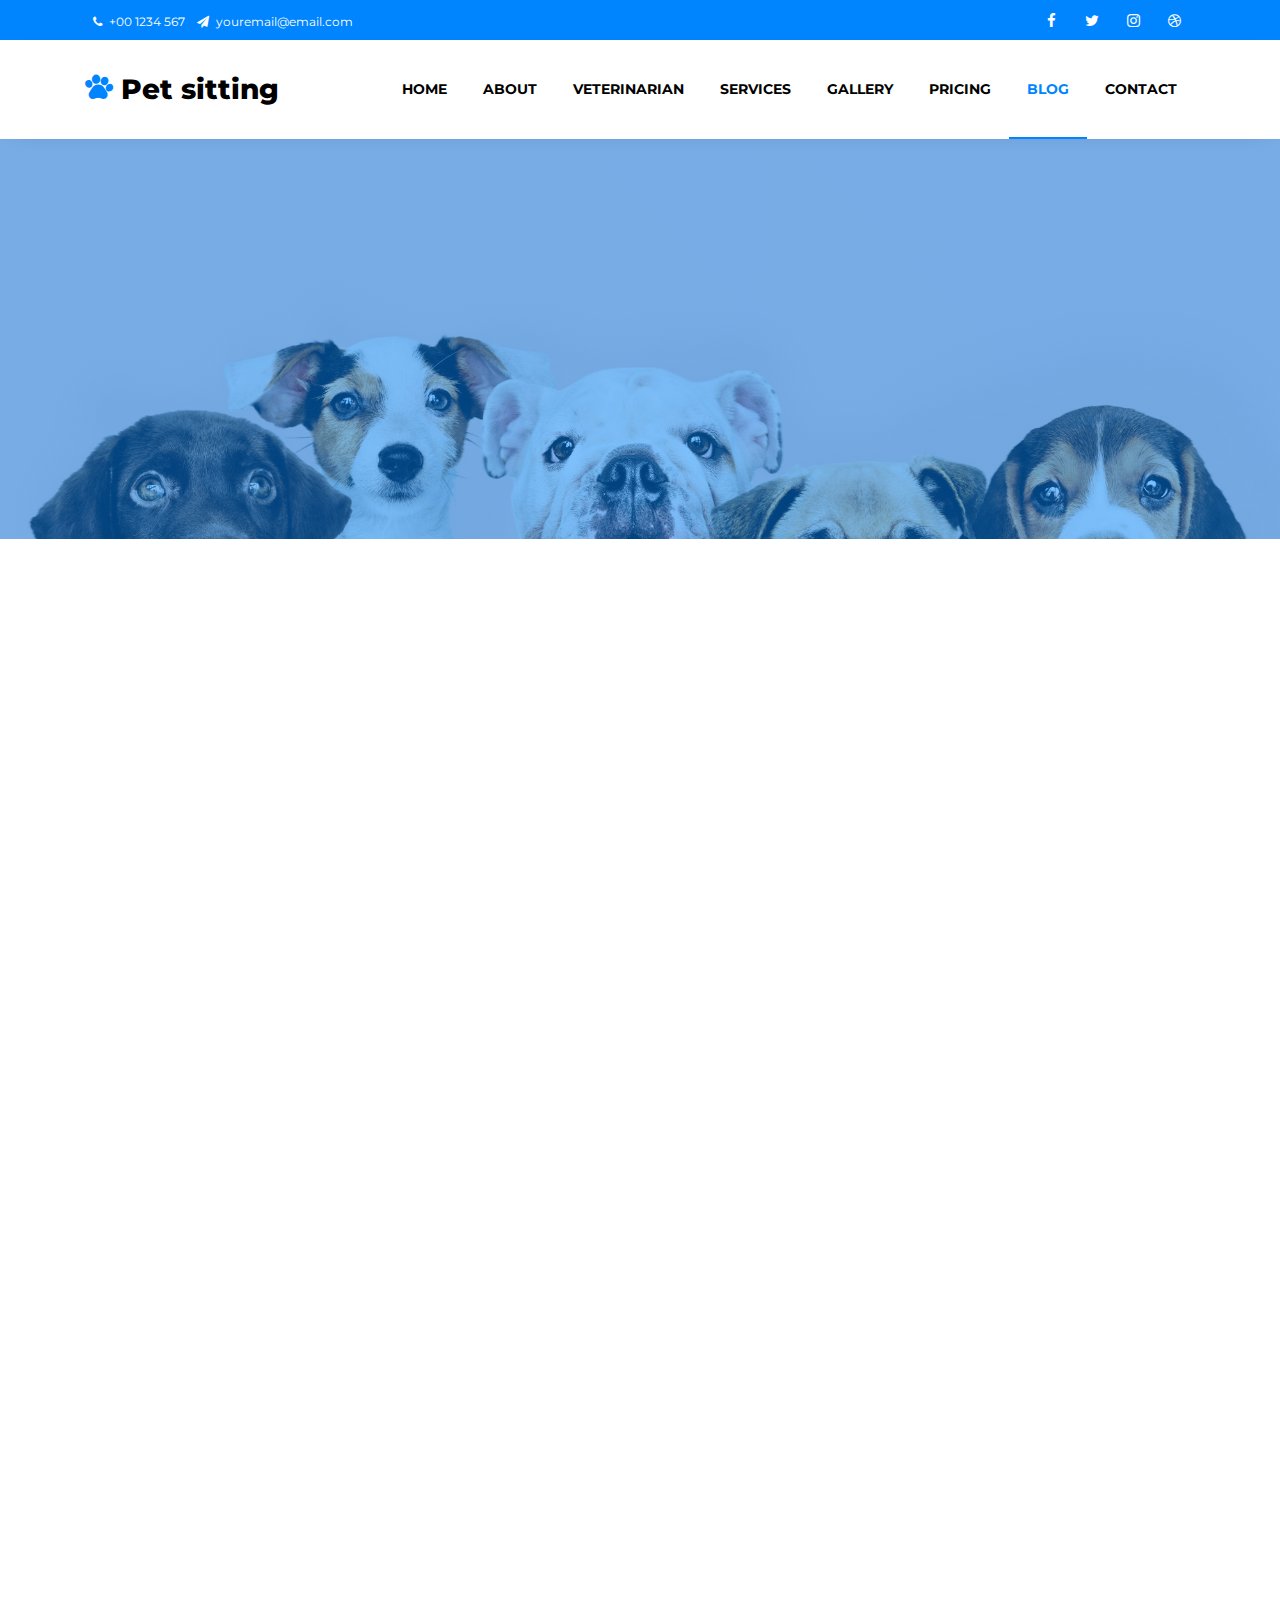
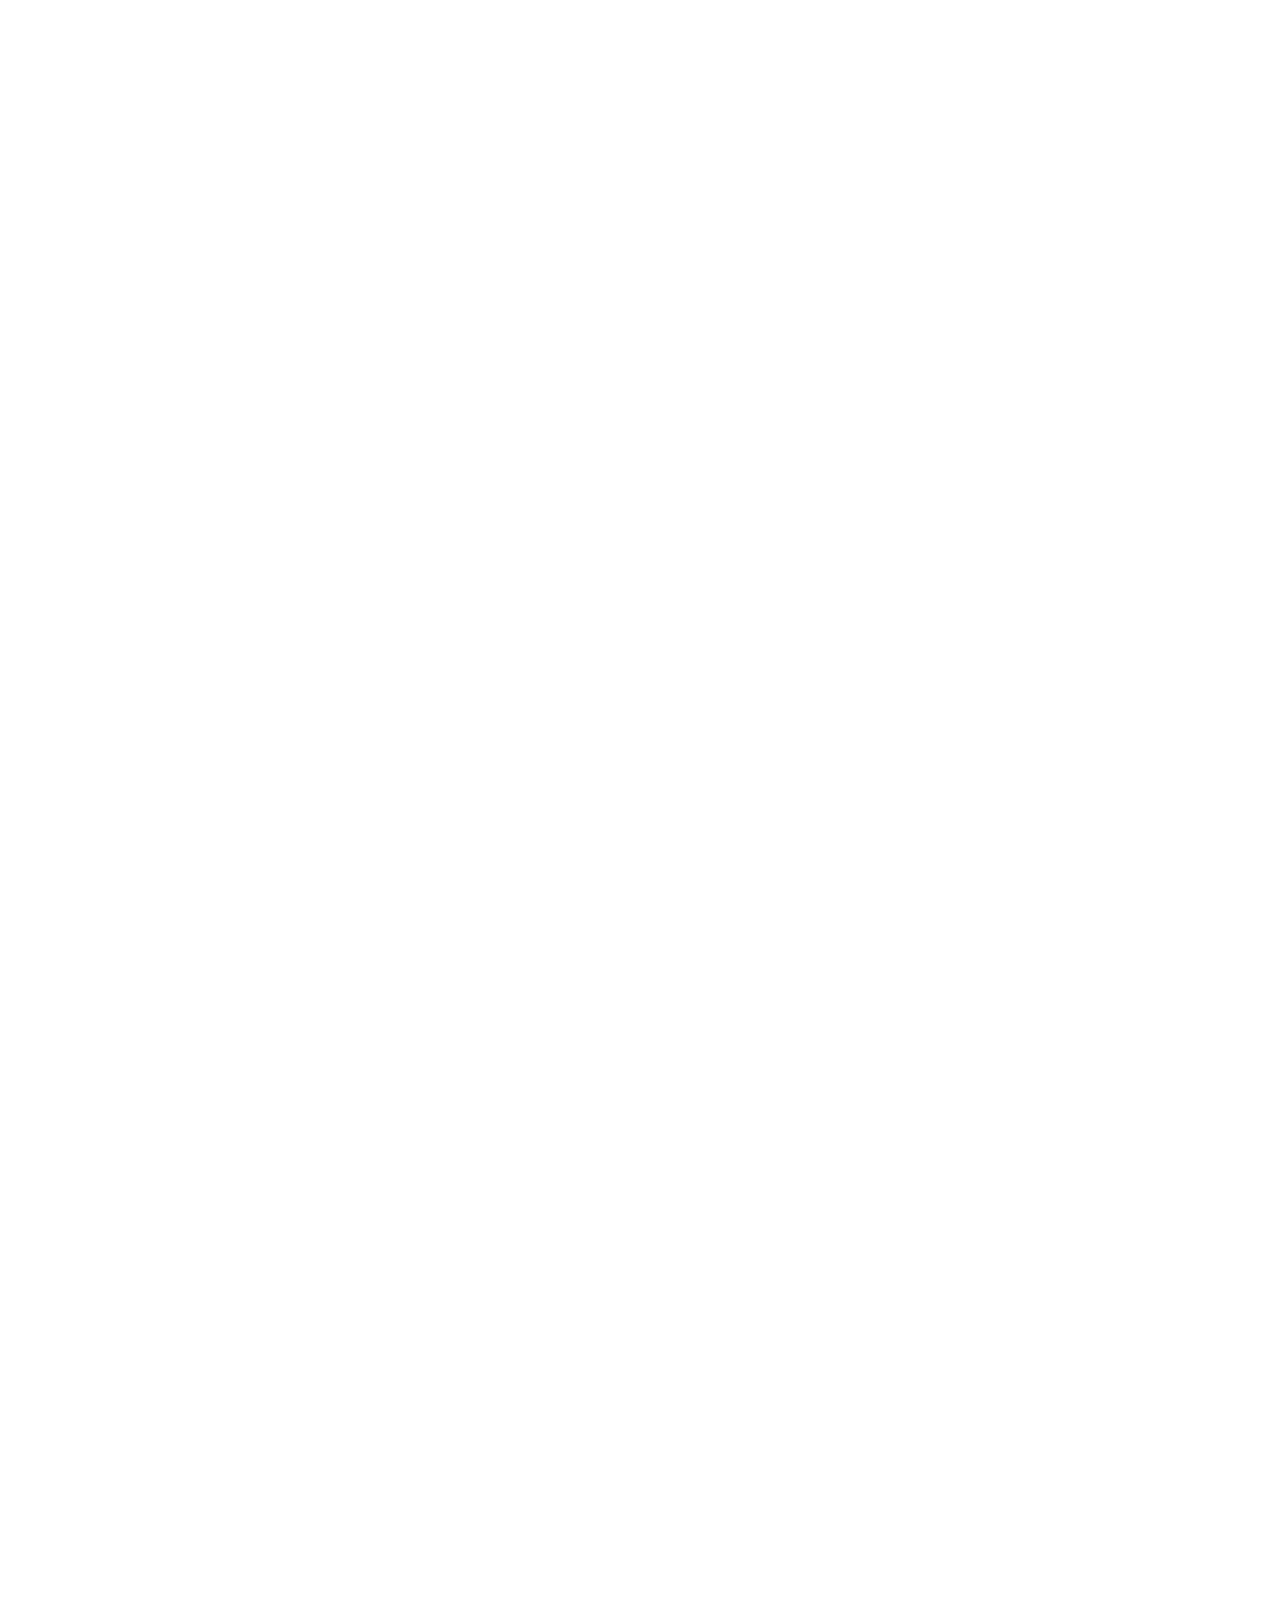
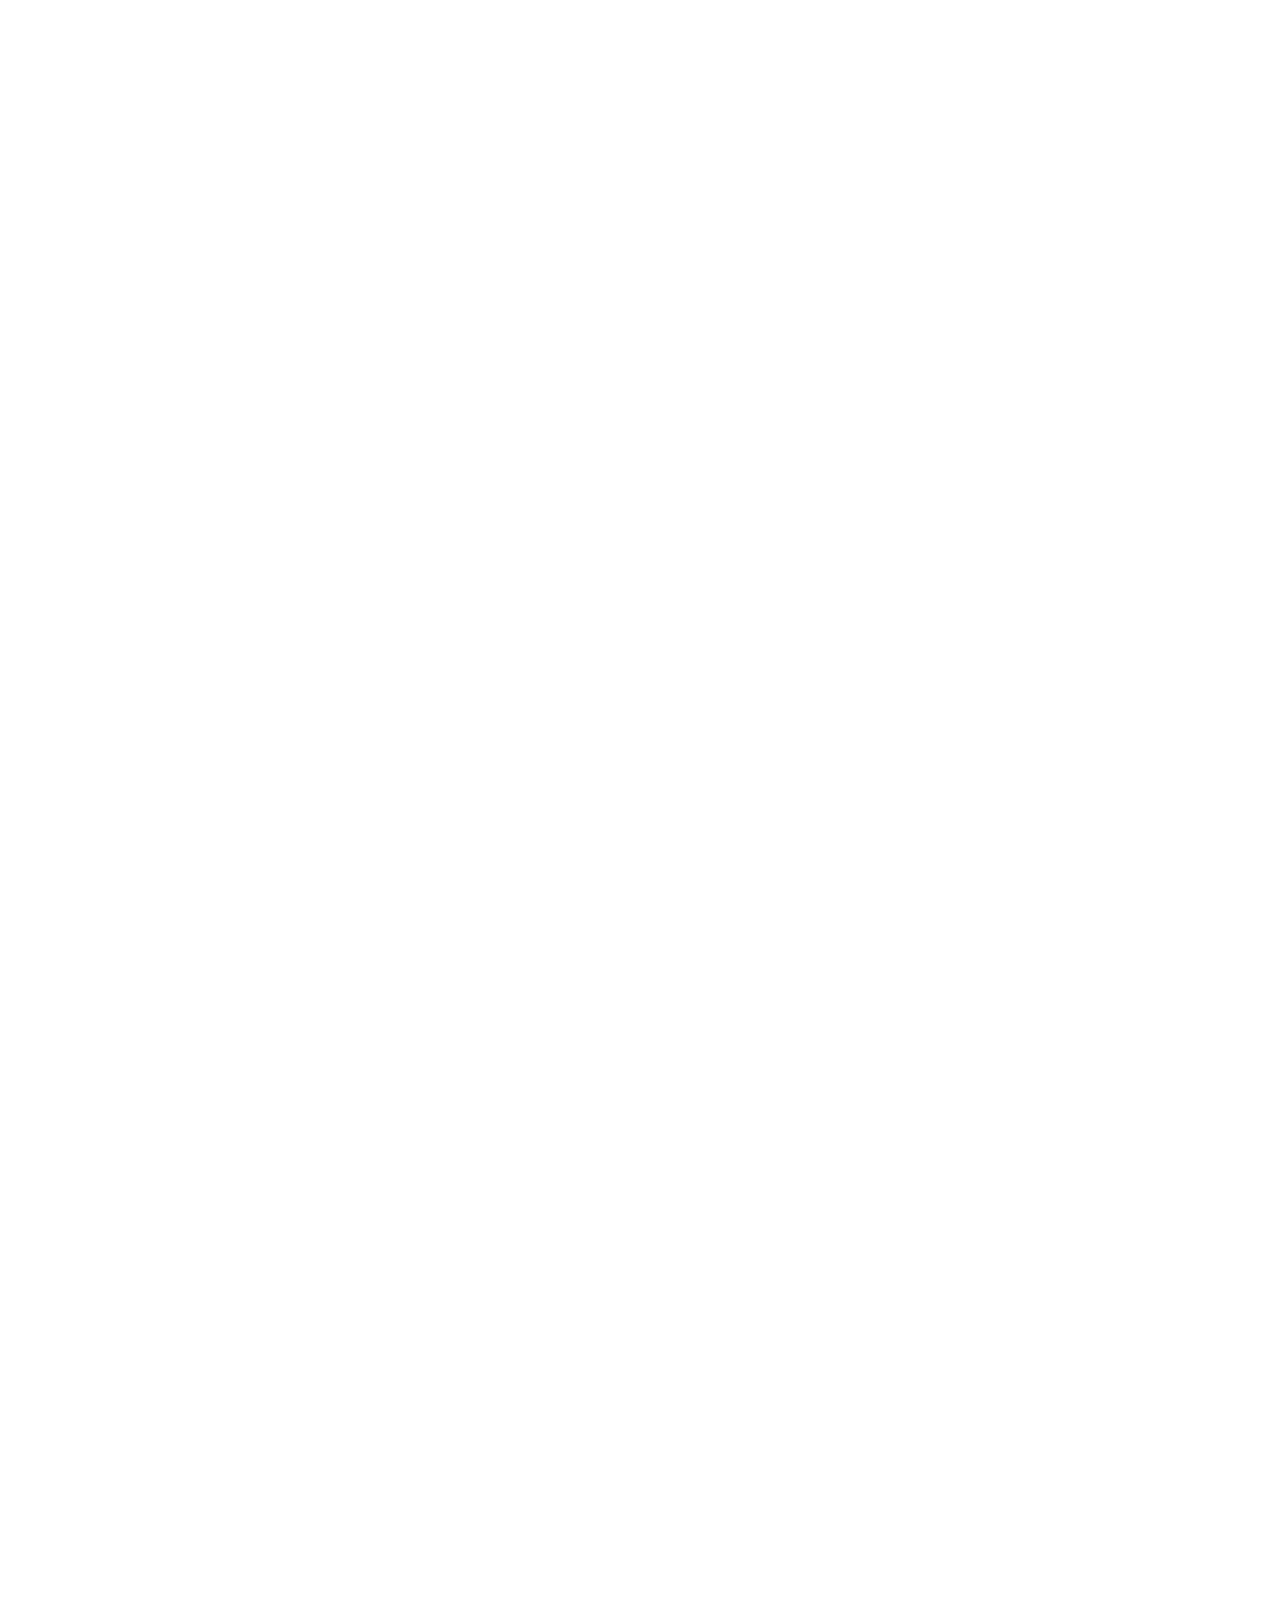
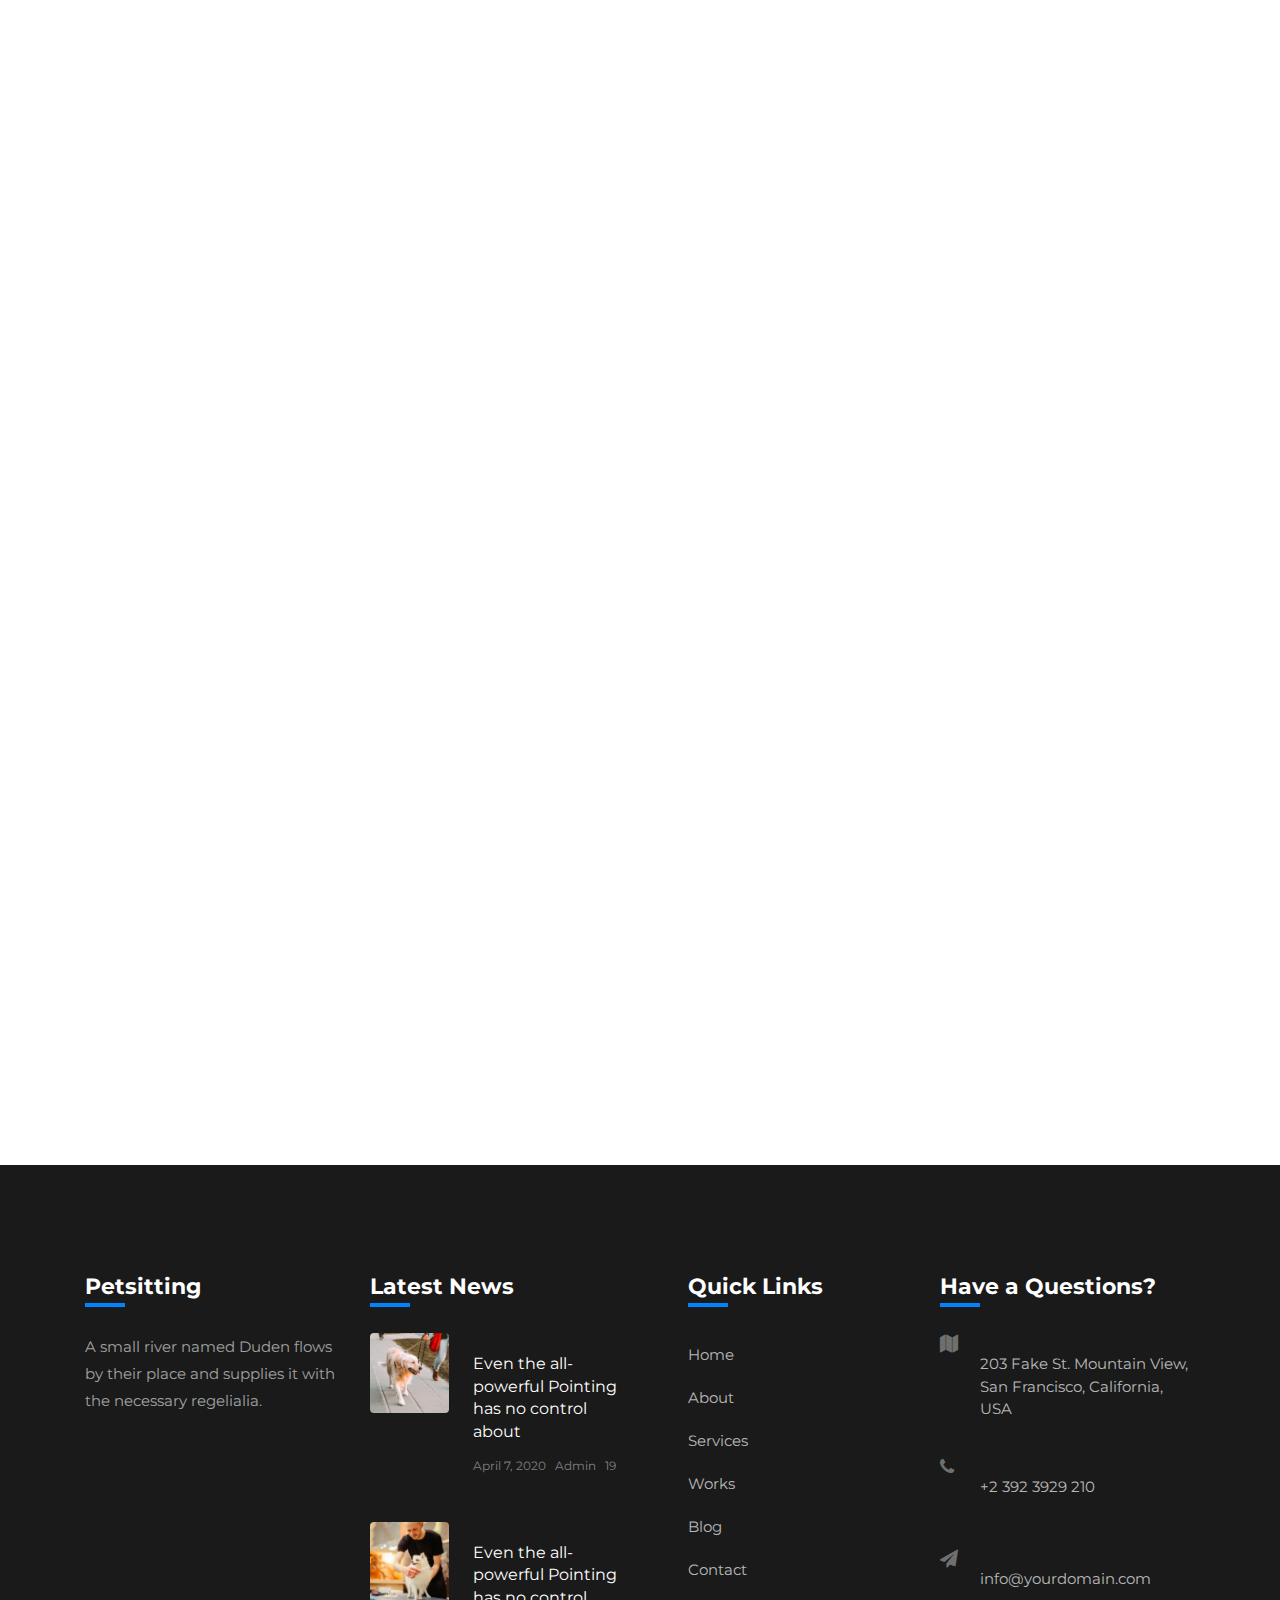
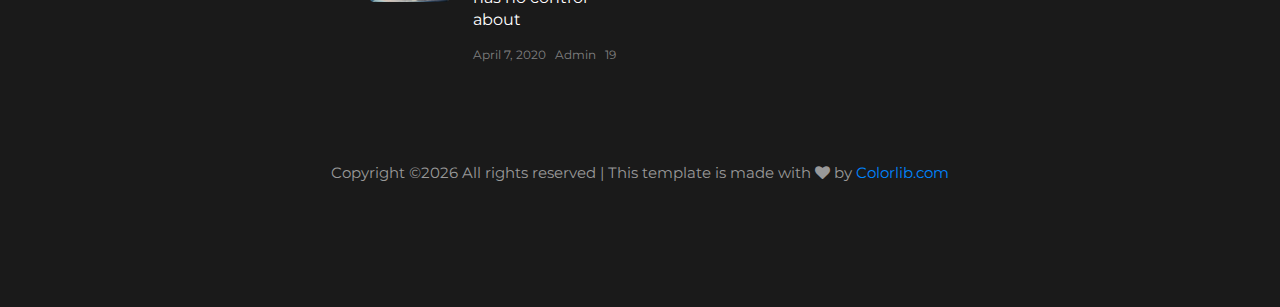
<file: blog-single.html>
<!DOCTYPE html>
<html lang="en">
  <head>
    <title>Pet Sitting - Free Bootstrap 4 Template by Colorlib</title>
    <meta charset="utf-8">
    <meta name="viewport" content="width=device-width, initial-scale=1, shrink-to-fit=no">
    
    <link href="https://fonts.googleapis.com/css?family=Montserrat:200,300,400,500,600,700,800&display=swap" rel="stylesheet">

    <link rel="stylesheet" href="https://stackpath.bootstrapcdn.com/font-awesome/4.7.0/css/font-awesome.min.css">
 
    <link rel="stylesheet" href="css/animate.css">
    
    <link rel="stylesheet" href="css/owl.carousel.min.css">
    <link rel="stylesheet" href="css/owl.theme.default.min.css">
    <link rel="stylesheet" href="css/magnific-popup.css">


    <link rel="stylesheet" href="css/bootstrap-datepicker.css">
    <link rel="stylesheet" href="css/jquery.timepicker.css">

    <link rel="stylesheet" href="css/flaticon.css">
    <link rel="stylesheet" href="css/style.css">
  </head>
  <body>

    <div class="wrap">
			<div class="container">
				<div class="row">
					<div class="col-md-6 d-flex align-items-center">
						<p class="mb-0 phone pl-md-2">
							<a href="#" class="mr-2"><span class="fa fa-phone mr-1"></span> +00 1234 567</a> 
							<a href="#"><span class="fa fa-paper-plane mr-1"></span> youremail@email.com</a>
						</p>
					</div>
					<div class="col-md-6 d-flex justify-content-md-end">
						<div class="social-media">
			    		<p class="mb-0 d-flex">
			    			<a href="#" class="d-flex align-items-center justify-content-center"><span class="fa fa-facebook"><i class="sr-only">Facebook</i></span></a>
			    			<a href="#" class="d-flex align-items-center justify-content-center"><span class="fa fa-twitter"><i class="sr-only">Twitter</i></span></a>
			    			<a href="#" class="d-flex align-items-center justify-content-center"><span class="fa fa-instagram"><i class="sr-only">Instagram</i></span></a>
			    			<a href="#" class="d-flex align-items-center justify-content-center"><span class="fa fa-dribbble"><i class="sr-only">Dribbble</i></span></a>
			    		</p>
		        </div>
					</div>
				</div>
			</div>
		</div>
		<nav class="navbar navbar-expand-lg navbar-dark ftco_navbar bg-dark ftco-navbar-light" id="ftco-navbar">
	    <div class="container">
	    	<a class="navbar-brand" href="index.html"><span class="flaticon-pawprint-1 mr-2"></span>Pet sitting</a>
	      <button class="navbar-toggler" type="button" data-toggle="collapse" data-target="#ftco-nav" aria-controls="ftco-nav" aria-expanded="false" aria-label="Toggle navigation">
	        <span class="fa fa-bars"></span> Menu
	      </button>
	      <div class="collapse navbar-collapse" id="ftco-nav">
	        <ul class="navbar-nav ml-auto">
	        	<li class="nav-item"><a href="index.html" class="nav-link">Home</a></li>
	        	<li class="nav-item"><a href="about.html" class="nav-link">About</a></li>
	        	<li class="nav-item"><a href="vet.html" class="nav-link">Veterinarian</a></li>
	        	<li class="nav-item"><a href="services.html" class="nav-link">Services</a></li>
	          <li class="nav-item"><a href="gallery.html" class="nav-link">Gallery</a></li>
	          <li class="nav-item"><a href="pricing.html" class="nav-link">Pricing</a></li>
	          <li class="nav-item active"><a href="blog.html" class="nav-link">Blog</a></li>
	          <li class="nav-item"><a href="contact.html" class="nav-link">Contact</a></li>
	        </ul>
	      </div>
	    </div>
	  </nav>
    <!-- END nav -->
    <section class="hero-wrap hero-wrap-2" style="background-image: url('images/bg_2.jpg');" data-stellar-background-ratio="0.5">
      <div class="overlay"></div>
      <div class="container">
        <div class="row no-gutters slider-text align-items-end">
          <div class="col-md-9 ftco-animate pb-5">
          	<p class="breadcrumbs mb-2"><span class="mr-2"><a href="index.html">Home <i class="ion-ios-arrow-forward"></i></a></span> <span class="mr-2"><a href="blog.html">Blog <i class="ion-ios-arrow-forward"></i></a></span> <span>Blog Single <i class="ion-ios-arrow-forward"></i></span></p>
            <h1 class="mb-0 bread">Blog</h1>
          </div>
        </div>
      </div>
    </section>

    <section class="ftco-section ftco-degree-bg">
      <div class="container">
        <div class="row">
          <div class="col-lg-8 ftco-animate">
          	<p>
              <img src="images/image_1.jpg" alt="" class="img-fluid">
            </p>
            <h2 class="mb-3">It is a long established fact a reader be distracted</h2>
            <p>Lorem ipsum dolor sit amet, consectetur adipisicing elit. Reiciendis, eius mollitia suscipit, quisquam doloremque distinctio perferendis et doloribus unde architecto optio laboriosam porro adipisci sapiente officiis nemo accusamus ad praesentium? Esse minima nisi et. Dolore perferendis, enim praesentium omnis, iste doloremque quia officia optio deserunt molestiae voluptates soluta architecto tempora.</p>
            <p>Molestiae cupiditate inventore animi, maxime sapiente optio, illo est nemo veritatis repellat sunt doloribus nesciunt! Minima laborum magni reiciendis qui voluptate quisquam voluptatem soluta illo eum ullam incidunt rem assumenda eveniet eaque sequi deleniti tenetur dolore amet fugit perspiciatis ipsa, odit. Nesciunt dolor minima esse vero ut ea, repudiandae suscipit!</p>
            <h2 class="mb-3 mt-5">#2. Creative WordPress Themes</h2>
            <p>Temporibus ad error suscipit exercitationem hic molestiae totam obcaecati rerum, eius aut, in. Exercitationem atque quidem tempora maiores ex architecto voluptatum aut officia doloremque. Error dolore voluptas, omnis molestias odio dignissimos culpa ex earum nisi consequatur quos odit quasi repellat qui officiis reiciendis incidunt hic non? Debitis commodi aut, adipisci.</p>
            <p>
              <img src="images/image_2.jpg" alt="" class="img-fluid">
            </p>
            <p>Quisquam esse aliquam fuga distinctio, quidem delectus veritatis reiciendis. Nihil explicabo quod, est eos ipsum. Unde aut non tenetur tempore, nisi culpa voluptate maiores officiis quis vel ab consectetur suscipit veritatis nulla quos quia aspernatur perferendis, libero sint. Error, velit, porro. Deserunt minus, quibusdam iste enim veniam, modi rem maiores.</p>
            <p>Odit voluptatibus, eveniet vel nihil cum ullam dolores laborum, quo velit commodi rerum eum quidem pariatur! Quia fuga iste tenetur, ipsa vel nisi in dolorum consequatur, veritatis porro explicabo soluta commodi libero voluptatem similique id quidem? Blanditiis voluptates aperiam non magni. Reprehenderit nobis odit inventore, quia laboriosam harum excepturi ea.</p>
            <p>Adipisci vero culpa, eius nobis soluta. Dolore, maxime ullam ipsam quidem, dolor distinctio similique asperiores voluptas enim, exercitationem ratione aut adipisci modi quod quibusdam iusto, voluptates beatae iure nemo itaque laborum. Consequuntur et pariatur totam fuga eligendi vero dolorum provident. Voluptatibus, veritatis. Beatae numquam nam ab voluptatibus culpa, tenetur recusandae!</p>
            <p>Voluptas dolores dignissimos dolorum temporibus, autem aliquam ducimus at officia adipisci quasi nemo a perspiciatis provident magni laboriosam repudiandae iure iusto commodi debitis est blanditiis alias laborum sint dolore. Dolores, iure, reprehenderit. Error provident, pariatur cupiditate soluta doloremque aut ratione. Harum voluptates mollitia illo minus praesentium, rerum ipsa debitis, inventore?</p>
            <div class="tag-widget post-tag-container mb-5 mt-5">
              <div class="tagcloud">
                <a href="#" class="tag-cloud-link">Life</a>
                <a href="#" class="tag-cloud-link">Sport</a>
                <a href="#" class="tag-cloud-link">Tech</a>
                <a href="#" class="tag-cloud-link">Travel</a>
              </div>
            </div>
            
            <div class="about-author d-flex p-4 bg-light">
              <div class="bio mr-5">
                <img src="images/person_1.jpg" alt="Image placeholder" class="img-fluid mb-4">
              </div>
              <div class="desc">
                <h3>George Washington</h3>
                <p>Lorem ipsum dolor sit amet, consectetur adipisicing elit. Ducimus itaque, autem necessitatibus voluptate quod mollitia delectus aut, sunt placeat nam vero culpa sapiente consectetur similique, inventore eos fugit cupiditate numquam!</p>
              </div>
            </div>


            <div class="pt-5 mt-5">
              <h3 class="mb-5">6 Comments</h3>
              <ul class="comment-list">
                <li class="comment">
                  <div class="vcard bio">
                    <img src="images/person_1.jpg" alt="Image placeholder">
                  </div>
                  <div class="comment-body">
                    <h3>John Doe</h3>
                    <div class="meta">April 7, 2020 at 10:05pm</div>
                    <p>Lorem ipsum dolor sit amet, consectetur adipisicing elit. Pariatur quidem laborum necessitatibus, ipsam impedit vitae autem, eum officia, fugiat saepe enim sapiente iste iure! Quam voluptas earum impedit necessitatibus, nihil?</p>
                    <p><a href="#" class="reply">Reply</a></p>
                  </div>
                </li>

                <li class="comment">
                  <div class="vcard bio">
                    <img src="images/person_1.jpg" alt="Image placeholder">
                  </div>
                  <div class="comment-body">
                    <h3>John Doe</h3>
                    <div class="meta">April 7, 2020 at 10:05pm</div>
                    <p>Lorem ipsum dolor sit amet, consectetur adipisicing elit. Pariatur quidem laborum necessitatibus, ipsam impedit vitae autem, eum officia, fugiat saepe enim sapiente iste iure! Quam voluptas earum impedit necessitatibus, nihil?</p>
                    <p><a href="#" class="reply">Reply</a></p>
                  </div>

                  <ul class="children">
                    <li class="comment">
                      <div class="vcard bio">
                        <img src="images/person_1.jpg" alt="Image placeholder">
                      </div>
                      <div class="comment-body">
                        <h3>John Doe</h3>
                        <div class="meta">April 7, 2020 at 10:05pm</div>
                        <p>Lorem ipsum dolor sit amet, consectetur adipisicing elit. Pariatur quidem laborum necessitatibus, ipsam impedit vitae autem, eum officia, fugiat saepe enim sapiente iste iure! Quam voluptas earum impedit necessitatibus, nihil?</p>
                        <p><a href="#" class="reply">Reply</a></p>
                      </div>


                      <ul class="children">
                        <li class="comment">
                          <div class="vcard bio">
                            <img src="images/person_1.jpg" alt="Image placeholder">
                          </div>
                          <div class="comment-body">
                            <h3>John Doe</h3>
                            <div class="meta">April 7, 2020 at 10:05pm</div>
                            <p>Lorem ipsum dolor sit amet, consectetur adipisicing elit. Pariatur quidem laborum necessitatibus, ipsam impedit vitae autem, eum officia, fugiat saepe enim sapiente iste iure! Quam voluptas earum impedit necessitatibus, nihil?</p>
                            <p><a href="#" class="reply">Reply</a></p>
                          </div>

                            <ul class="children">
                              <li class="comment">
                                <div class="vcard bio">
                                  <img src="images/person_1.jpg" alt="Image placeholder">
                                </div>
                                <div class="comment-body">
                                  <h3>John Doe</h3>
                                  <div class="meta">April 7, 2020 at 10:05pm</div>
                                  <p>Lorem ipsum dolor sit amet, consectetur adipisicing elit. Pariatur quidem laborum necessitatibus, ipsam impedit vitae autem, eum officia, fugiat saepe enim sapiente iste iure! Quam voluptas earum impedit necessitatibus, nihil?</p>
                                  <p><a href="#" class="reply">Reply</a></p>
                                </div>
                              </li>
                            </ul>
                        </li>
                      </ul>
                    </li>
                  </ul>
                </li>

                <li class="comment">
                  <div class="vcard bio">
                    <img src="images/person_1.jpg" alt="Image placeholder">
                  </div>
                  <div class="comment-body">
                    <h3>John Doe</h3>
                    <div class="meta">April 7, 2020 at 10:05pm</div>
                    <p>Lorem ipsum dolor sit amet, consectetur adipisicing elit. Pariatur quidem laborum necessitatibus, ipsam impedit vitae autem, eum officia, fugiat saepe enim sapiente iste iure! Quam voluptas earum impedit necessitatibus, nihil?</p>
                    <p><a href="#" class="reply">Reply</a></p>
                  </div>
                </li>
              </ul>
              <!-- END comment-list -->
              
              <div class="comment-form-wrap pt-5">
                <h3 class="mb-5">Leave a comment</h3>
                <form action="#" class="p-5 bg-light">
                  <div class="form-group">
                    <label for="name">Name *</label>
                    <input type="text" class="form-control" id="name">
                  </div>
                  <div class="form-group">
                    <label for="email">Email *</label>
                    <input type="email" class="form-control" id="email">
                  </div>
                  <div class="form-group">
                    <label for="website">Website</label>
                    <input type="url" class="form-control" id="website">
                  </div>

                  <div class="form-group">
                    <label for="message">Message</label>
                    <textarea name="" id="message" cols="30" rows="10" class="form-control"></textarea>
                  </div>
                  <div class="form-group">
                    <input type="submit" value="Post Comment" class="btn py-3 px-4 btn-primary">
                  </div>

                </form>
              </div>
            </div>

          </div> <!-- .col-md-8 -->
          <div class="col-lg-4 sidebar pl-lg-5 ftco-animate">
            <div class="sidebar-box">
              <form action="#" class="search-form">
                <div class="form-group">
                  <span class="fa fa-search"></span>
                  <input type="text" class="form-control" placeholder="Type a keyword and hit enter">
                </div>
              </form>
            </div>
            <div class="sidebar-box ftco-animate">
              <div class="categories">
                <h3>Services</h3>
                <li><a href="#">Pet Sitting <span class="fa fa-chevron-right"></span></a></li>
                <li><a href="#">Pet Daycare <span class="fa fa-chevron-right"></span></a></li>
                <li><a href="#">Pet Grooming <span class="fa fa-chevron-right"></span></a></li>
                <li><a href="#">Pet Spa <span class="fa fa-chevron-right"></span></a></li>
              </div>
            </div>

            <div class="sidebar-box ftco-animate">
              <h3>Recent Blog</h3>
              <div class="block-21 mb-4 d-flex">
                <a class="blog-img mr-4" style="background-image: url(images/image_1.jpg);"></a>
                <div class="text">
                  <h3 class="heading"><a href="#">Even the all-powerful Pointing has no control about the blind texts</a></h3>
                  <div class="meta">
                    <div><a href="#"><span class="icon-calendar"></span> April 7, 2020</a></div>
                    <div><a href="#"><span class="icon-person"></span> Admin</a></div>
                    <div><a href="#"><span class="icon-chat"></span> 19</a></div>
                  </div>
                </div>
              </div>
              <div class="block-21 mb-4 d-flex">
                <a class="blog-img mr-4" style="background-image: url(images/image_2.jpg);"></a>
                <div class="text">
                  <h3 class="heading"><a href="#">Even the all-powerful Pointing has no control about the blind texts</a></h3>
                  <div class="meta">
                    <div><a href="#"><span class="icon-calendar"></span> April 7, 2020</a></div>
                    <div><a href="#"><span class="icon-person"></span> Admin</a></div>
                    <div><a href="#"><span class="icon-chat"></span> 19</a></div>
                  </div>
                </div>
              </div>
              <div class="block-21 mb-4 d-flex">
                <a class="blog-img mr-4" style="background-image: url(images/image_3.jpg);"></a>
                <div class="text">
                  <h3 class="heading"><a href="#">Even the all-powerful Pointing has no control about the blind texts</a></h3>
                  <div class="meta">
                    <div><a href="#"><span class="icon-calendar"></span> April 7, 2020</a></div>
                    <div><a href="#"><span class="icon-person"></span> Admin</a></div>
                    <div><a href="#"><span class="icon-chat"></span> 19</a></div>
                  </div>
                </div>
              </div>
            </div>

            <div class="sidebar-box ftco-animate">
              <h3>Tag Cloud</h3>
              <div class="tagcloud">
                <a href="#" class="tag-cloud-link">cat</a>
                <a href="#" class="tag-cloud-link">dog</a>
                <a href="#" class="tag-cloud-link">pet</a>
                <a href="#" class="tag-cloud-link">bird</a>
                <a href="#" class="tag-cloud-link">husky</a>
                <a href="#" class="tag-cloud-link">bulldog</a>
                <a href="#" class="tag-cloud-link">food</a>
              </div>
            </div>

            <div class="sidebar-box ftco-animate">
              <h3>Paragraph</h3>
              <p>Lorem ipsum dolor sit amet, consectetur adipisicing elit. Ducimus itaque, autem necessitatibus voluptate quod mollitia delectus aut, sunt placeat nam vero culpa sapiente consectetur similique, inventore eos fugit cupiditate numquam!</p>
            </div>
          </div>

        </div>
      </div>
    </section> <!-- .section -->

    <footer class="footer">
			<div class="container">
				<div class="row">
					<div class="col-md-6 col-lg-3 mb-4 mb-md-0">
						<h2 class="footer-heading">Petsitting</h2>
						<p>A small river named Duden flows by their place and supplies it with the necessary regelialia.</p>
						<ul class="ftco-footer-social p-0">
              <li class="ftco-animate"><a href="#" data-toggle="tooltip" data-placement="top" title="Twitter"><span class="fa fa-twitter"></span></a></li>
              <li class="ftco-animate"><a href="#" data-toggle="tooltip" data-placement="top" title="Facebook"><span class="fa fa-facebook"></span></a></li>
              <li class="ftco-animate"><a href="#" data-toggle="tooltip" data-placement="top" title="Instagram"><span class="fa fa-instagram"></span></a></li>
            </ul>
					</div>
					<div class="col-md-6 col-lg-3 mb-4 mb-md-0">
						<h2 class="footer-heading">Latest News</h2>
						<div class="block-21 mb-4 d-flex">
              <a class="img mr-4 rounded" style="background-image: url(images/image_1.jpg);"></a>
              <div class="text">
                <h3 class="heading"><a href="#">Even the all-powerful Pointing has no control about</a></h3>
                <div class="meta">
                  <div><a href="#"><span class="icon-calendar"></span> April 7, 2020</a></div>
                  <div><a href="#"><span class="icon-person"></span> Admin</a></div>
                  <div><a href="#"><span class="icon-chat"></span> 19</a></div>
                </div>
              </div>
            </div>
            <div class="block-21 mb-4 d-flex">
              <a class="img mr-4 rounded" style="background-image: url(images/image_2.jpg);"></a>
              <div class="text">
                <h3 class="heading"><a href="#">Even the all-powerful Pointing has no control about</a></h3>
                <div class="meta">
                  <div><a href="#"><span class="icon-calendar"></span> April 7, 2020</a></div>
                  <div><a href="#"><span class="icon-person"></span> Admin</a></div>
                  <div><a href="#"><span class="icon-chat"></span> 19</a></div>
                </div>
              </div>
            </div>
					</div>
					<div class="col-md-6 col-lg-3 pl-lg-5 mb-4 mb-md-0">
						<h2 class="footer-heading">Quick Links</h2>
						<ul class="list-unstyled">
              <li><a href="#" class="py-2 d-block">Home</a></li>
              <li><a href="#" class="py-2 d-block">About</a></li>
              <li><a href="#" class="py-2 d-block">Services</a></li>
              <li><a href="#" class="py-2 d-block">Works</a></li>
              <li><a href="#" class="py-2 d-block">Blog</a></li>
              <li><a href="#" class="py-2 d-block">Contact</a></li>
            </ul>
					</div>
					<div class="col-md-6 col-lg-3 mb-4 mb-md-0">
						<h2 class="footer-heading">Have a Questions?</h2>
						<div class="block-23 mb-3">
              <ul>
                <li><span class="icon fa fa-map"></span><span class="text">203 Fake St. Mountain View, San Francisco, California, USA</span></li>
                <li><a href="#"><span class="icon fa fa-phone"></span><span class="text">+2 392 3929 210</span></a></li>
                <li><a href="#"><span class="icon fa fa-paper-plane"></span><span class="text">info@yourdomain.com</span></a></li>
              </ul>
            </div>
					</div>
				</div>
				<div class="row mt-5">
          <div class="col-md-12 text-center">

            <p class="copyright"><!-- Link back to Colorlib can't be removed. Template is licensed under CC BY 3.0. -->
  Copyright &copy;<script>document.write(new Date().getFullYear());</script> All rights reserved | This template is made with <i class="fa fa-heart" aria-hidden="true"></i> by <a href="https://colorlib.com" target="_blank">Colorlib.com</a>
  <!-- Link back to Colorlib can't be removed. Template is licensed under CC BY 3.0. --></p>
          </div>
        </div>
			</div>
		</footer>

    
  

  <!-- loader -->
  <div id="ftco-loader" class="show fullscreen"><svg class="circular" width="48px" height="48px"><circle class="path-bg" cx="24" cy="24" r="22" fill="none" stroke-width="4" stroke="#eeeeee"/><circle class="path" cx="24" cy="24" r="22" fill="none" stroke-width="4" stroke-miterlimit="10" stroke="#F96D00"/></svg></div>


  <script src="js/jquery.min.js"></script>
  <script src="js/jquery-migrate-3.0.1.min.js"></script>
  <script src="js/popper.min.js"></script>
  <script src="js/bootstrap.min.js"></script>
  <script src="js/jquery.easing.1.3.js"></script>
  <script src="js/jquery.waypoints.min.js"></script>
  <script src="js/jquery.stellar.min.js"></script>
  <script src="js/jquery.animateNumber.min.js"></script>
  <script src="js/bootstrap-datepicker.js"></script>
  <script src="js/jquery.timepicker.min.js"></script>
  <script src="js/owl.carousel.min.js"></script>
  <script src="js/jquery.magnific-popup.min.js"></script>
  <script src="js/scrollax.min.js"></script>
  <script src="js/google-map.js"></script>
  <script src="js/main.js"></script>


    
  </body>
</html>
</file>
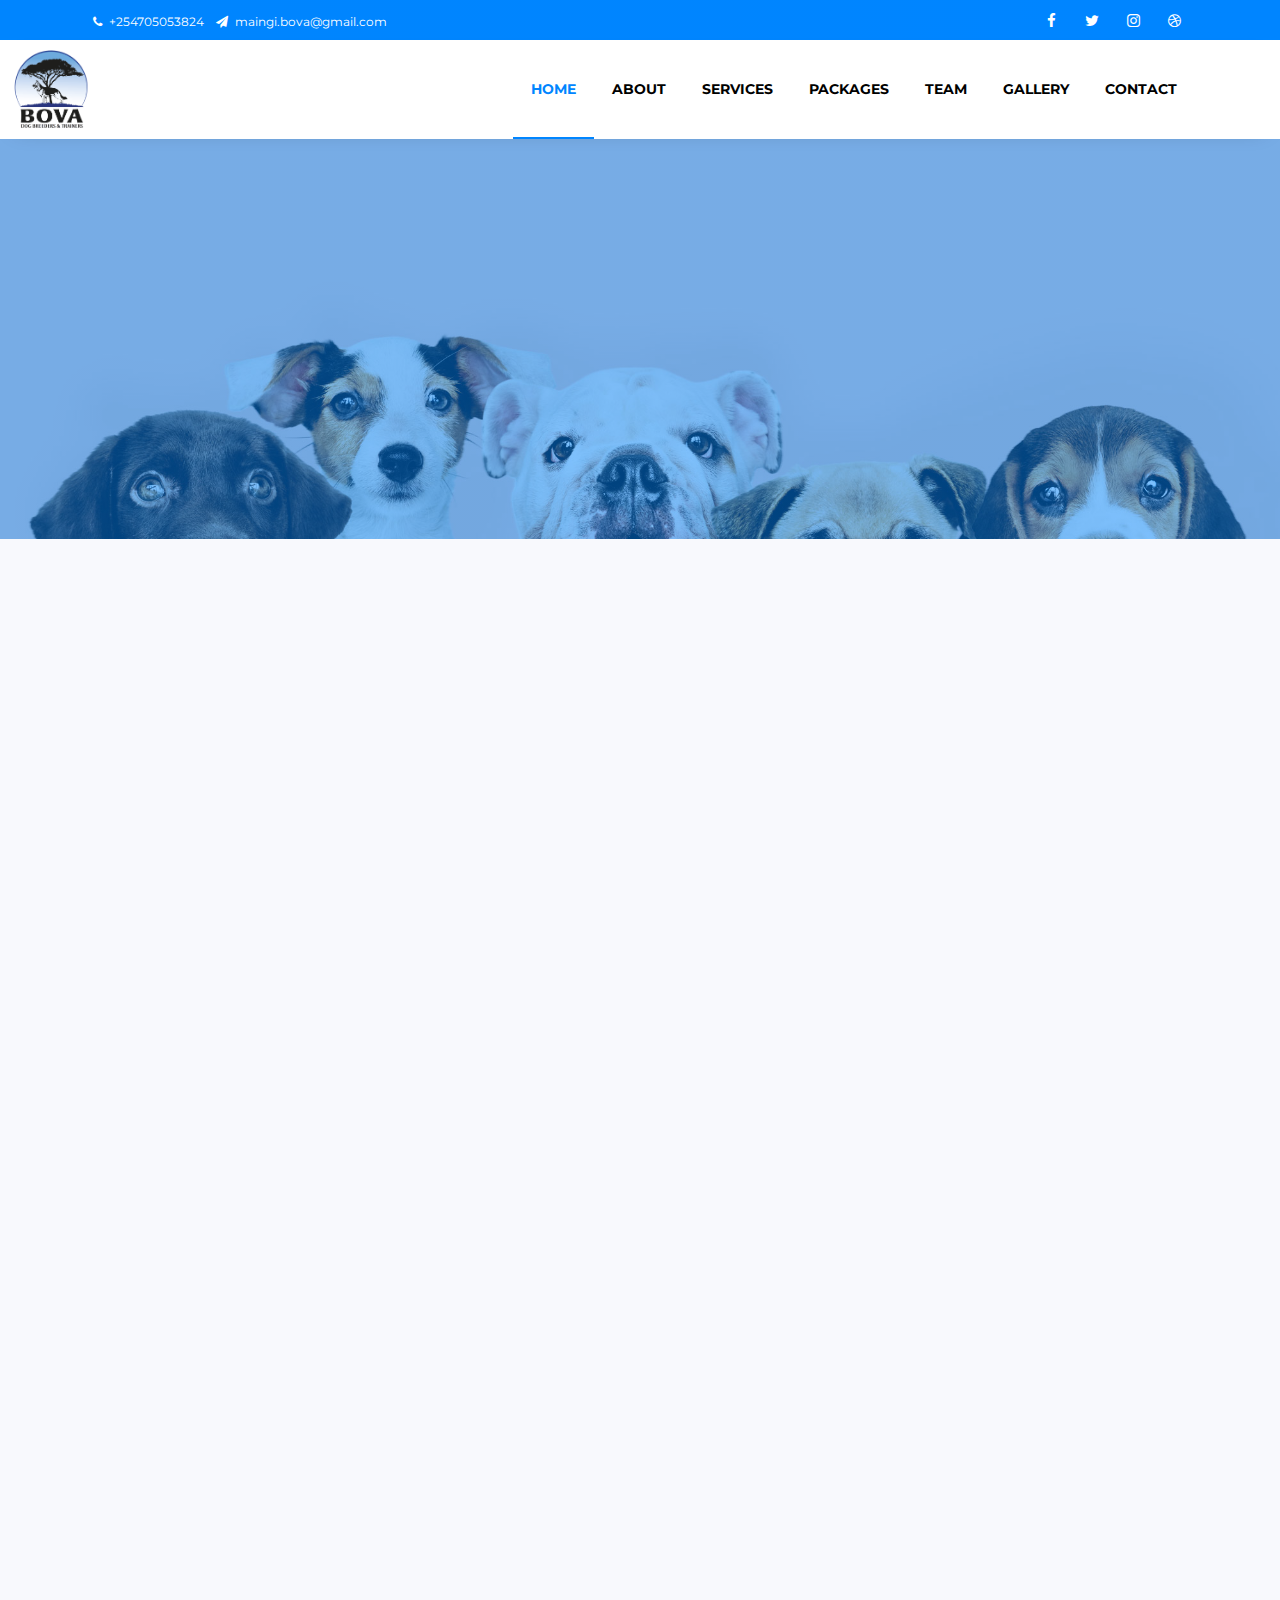
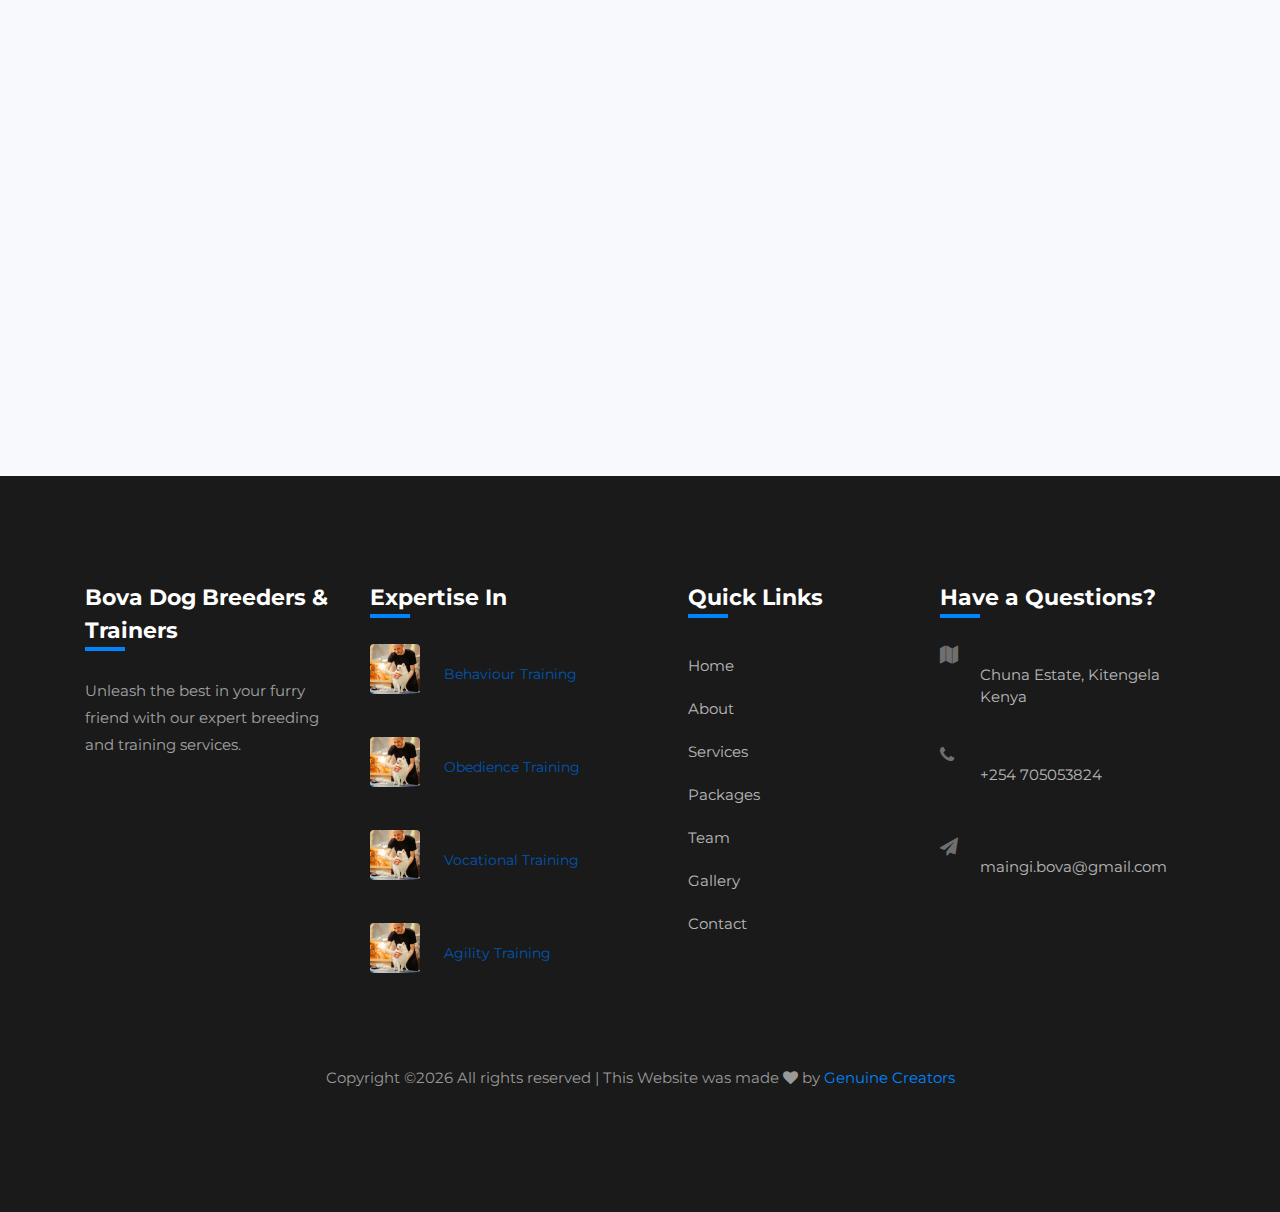
<file: blog.html>
<!DOCTYPE html>
<html lang="en">
  <head>
    <title>BOVA Dog Breeders & Trainers</title>
    <meta charset="utf-8">
    <meta name="viewport" content="width=device-width, initial-scale=1, shrink-to-fit=no">

    <meta name="description" content="BOVA, The best Dog breeding and training institute in Kenya.">
    <meta name="keywords" content="BOVA, dog breeders, dog training, best dog breeding, best dog training, best dog breeding and training, nairobi, kitengela">
    <meta name="author" content="GenuineCreators">
	
    
    <link href="https://fonts.googleapis.com/css?family=Montserrat:200,300,400,500,600,700,800&display=swap" rel="stylesheet">

    <link rel="stylesheet" href="https://stackpath.bootstrapcdn.com/font-awesome/4.7.0/css/font-awesome.min.css">
 
    <link rel="stylesheet" href="css/animate.css">
    
    <link rel="stylesheet" href="css/owl.carousel.min.css">
    <link rel="stylesheet" href="css/owl.theme.default.min.css">
    <link rel="stylesheet" href="css/magnific-popup.css">


    <link rel="stylesheet" href="css/bootstrap-datepicker.css">
    <link rel="stylesheet" href="css/jquery.timepicker.css">

    <link rel="stylesheet" href="css/flaticon.css">
    <link rel="stylesheet" href="css/style.css">
  </head>
  <body>

    <div class="wrap">
			<div class="container">
				<div class="row">
					<div class="col-md-6 d-flex align-items-center">
						<p class="mb-0 phone pl-md-2">
							<a href="#" class="mr-2"><span class="fa fa-phone mr-1"></span> +254705053824</a> 
							<a href="#"><span class="fa fa-paper-plane mr-1"></span> maingi.bova@gmail.com</a>
						</p>
					</div>
					<div class="col-md-6 d-flex justify-content-md-end">
						<div class="social-media">
			    		<p class="mb-0 d-flex">
			    			<a href="#" class="d-flex align-items-center justify-content-center"><span class="fa fa-facebook"><i class="sr-only">Facebook</i></span></a>
			    			<a href="#" class="d-flex align-items-center justify-content-center"><span class="fa fa-twitter"><i class="sr-only">Twitter</i></span></a>
			    			<a href="#" class="d-flex align-items-center justify-content-center"><span class="fa fa-instagram"><i class="sr-only">Instagram</i></span></a>
			    			<a href="#" class="d-flex align-items-center justify-content-center"><span class="fa fa-dribbble"><i class="sr-only">Dribbble</i></span></a>
			    		</p>
		        </div>
					</div>
				</div>
			</div>
		</div>
		<nav class="navbar navbar-expand-lg navbar-dark ftco_navbar bg-dark ftco-navbar-light" id="ftco-navbar">
	    <div class="container">
			<div class="logo">
				<img src="images/BovaLogo.png" alt="Logo">
			</div>
			 <button class="navbar-toggler" type="button" data-toggle="collapse" data-target="#ftco-nav" aria-controls="ftco-nav" aria-expanded="false" aria-label="Toggle navigation">
	        <span class="fa fa-bars"></span> Menu
	      </button>
	      <div class="collapse navbar-collapse" id="ftco-nav">
	        <ul class="navbar-nav ml-auto">
	        	<li class="nav-item active"><a href="index.html" class="nav-link">Home</a></li>
	        	<li class="nav-item"><a href="about.html" class="nav-link">About</a></li>
				<li class="nav-item"><a href="services.html" class="nav-link">Services</a></li>
				<li class="nav-item"><a href="blog.html" class="nav-link">PACKAGES</a></li>
	        	<li class="nav-item"><a href="vet.html" class="nav-link">Team</a></li>
	          <li class="nav-item"><a href="gallery.html" class="nav-link">Gallery</a></li>
	          <li class="nav-item"><a href="contact.html" class="nav-link">Contact</a></li>
	        </ul>
	      </div>
	    </div>
	  </nav>
    <!-- END nav -->
    <section class="hero-wrap hero-wrap-2" style="background-image: url('images/bg_2.jpg');" data-stellar-background-ratio="0.5">
      <div class="overlay"></div>
      <div class="container">
        <div class="row no-gutters slider-text align-items-end">
          <div class="col-md-9 ftco-animate pb-5">
          	<p class="breadcrumbs mb-2"><span class="mr-2"><a href="index.html">Home <i class="ion-ios-arrow-forward"></i></a></span> <span>Blog <i class="ion-ios-arrow-forward"></i></span></p>
            <h1 class="mb-0 bread">Blog</h1>
          </div>
        </div>
      </div>
    </section>

    <section class="ftco-section bg-light">
      <div class="container">
        <div class="row justify-content-center pb-5 mb-3">
        <div class="col-md-7 heading-section text-center ftco-animate">
          <h2>OUR PACKAGES</h2>
        </div>
        </div>
        <div class="row d-flex">
        <div class="col-md-4 d-flex ftco-animate">
          <div class="blog-entry align-self-stretch">
          <a href="#" class="block-20 rounded" style="background-image: url('images/image_1.jpg');">
          </a>
          <div class="text p-4">
            <h3 id="package_title"><a href="#">Best friend</a></h3>
            <h3 id="package_text">This is a comprehensive package that aims to train the dog on all matters required to make him/her a full-fledged member of the family. He/She will have manners, composure, obedience and respect. By the end of training, the dog will be transformed into the perfect family companion</h3>
          </div>
          </div>
        </div>
        <div class="col-md-4 d-flex ftco-animate">
          <div class="blog-entry align-self-stretch">
            <a href="#" class="block-20 rounded" style="background-image: url('images/image_1.jpg');">
            </a>
            <div class="text p-4">
            <h3 id="package_title"><a href="#">The Sentinel</a></h3>
            <h3 id="package_text">This is the basic protection training that aims to train the dog to respond to immediate threats by raising alarm and using aggression when necessary. This is a package suitable to those with farms, business premises or homes where security is a concern. The training will make the dog into a guard first and friend second</h3>
          </div>
          </div>
          </div>
          <div class="col-md-4 d-flex ftco-animate">
          <div class="blog-entry align-self-stretch">
            <a href="#" class="block-20 rounded" style="background-image: url('images/image_1.jpg');">
            </a>
            <div class="text p-4">
            <h3 id="package_title"><a href="#">Behaviour Management Consultation</a></h3>
            <h3 id="package_text">This is a service offered to clients that have dogs that have developed some undesirable behaviour (such as aggression, fear, chewing, barking, prey-drive, escaping, etc) and would like to have these behaviours or traits altered</h3>
          </div>
          </div>
          </div>
          <div class="col-md-4 d-flex ftco-animate">
          <div class="blog-entry align-self-stretch">
            <a href="#" class="block-20 rounded" style="background-image: url('images/image_1.jpg');">
            </a>
            <div class="text p-4">
            <h3 id="package_title"><a href="#">Custom Training</a></h3>
            <h3 id="package_text">Should the client feel that the above packages do not fit their dog, or miss certain aspects that they deem important, they will have the chance to work with us to create a unique training program that can be bundled into a personalised package</h3>
          </div>
          </div>
          </div>			
          
          <div class="col-md-4 d-flex ftco-animate">
          <div class="blog-entry align-self-stretch">
            <a href="#" class="block-20 rounded" style="background-image: url('images/image_1.jpg');">
            </a>
            <div class="text p-4">
            <h3 id="package_title"><a href="#">The Show Dog</a></h3>
            <h3 id="package_text">This is for the clients that wish to part in various dog shows in the country but have no means or time to train their dog and/or require Professional support</h3>
          </div>
          </div>
          </div>
        </div>
      </div>
      </section>
  

   		    <!--footer -->

           <footer class="footer">
            <div class="container">
              <div class="row">
                <div class="col-md-6 col-lg-3 mb-4 mb-md-0">
                  <h2 class="footer-heading">Bova Dog Breeders & Trainers</h2>
                  <p>Unleash the best in your furry friend with our expert breeding and training services. </p>
                  <ul class="ftco-footer-social p-0">
                    <li class="ftco-animate"><a href="#" data-toggle="tooltip" data-placement="top" title="Whatsapp"><span class="fa fa-whatsapp"></span></a></li>
                    <li class="ftco-animate"><a href="#" data-toggle="tooltip" data-placement="top" title="Twitter"><span class="fa fa-twitter"></span></a></li>
                    <li class="ftco-animate"><a href="#" data-toggle="tooltip" data-placement="top" title="Facebook"><span class="fa fa-facebook"></span></a></li>
                    <li class="ftco-animate"><a href="#" data-toggle="tooltip" data-placement="top" title="Instagram"><span class="fa fa-instagram"></span></a></li>
                  </ul>
                </div>
                <div class="col-md-6 col-lg-3 mb-4 mb-md-0">
                  <h2 class="footer-heading">Expertise In</h2>
                  <div class="block-21 mb-4 d-flex">
                    <a class="img mr-4 rounded" style="background-image: url(images/image_2.jpg); width: 50px; height: 50px;"></a>
                    <div class="text">
                      <h1 style="font-size: 14px;">Behaviour Training</h3>
                    </div>
                    </div>
                    <div class="block-21 mb-4 d-flex">
                    <a class="img mr-4 rounded" style="background-image: url(images/image_2.jpg); width: 50px; height: 50px;"></a>
                    <div class="text">
                      <h1 style="font-size: 14px;">Obedience Training</h3>
                    </div>
                    </div>
                    <div class="block-21 mb-4 d-flex">
                    <a class="img mr-4 rounded" style="background-image: url(images/image_2.jpg); width: 50px; height: 50px;"></a>
                    <div class="text">
                      <h1 style="font-size: 14px;">Vocational Training</h3>
                    </div>
                    </div>
                  <div class="block-21 mb-4 d-flex">
              <a class="img mr-4 rounded" style="background-image: url(images/image_2.jpg); width: 50px; height: 50px;"></a>
              <div class="text">
                      <h1 style="font-size: 14px;">Agility Training</h3>
                    </div>
                  </div>
                </div>
                <div class="col-md-6 col-lg-3 pl-lg-5 mb-4 mb-md-0">
                  <h2 class="footer-heading">Quick Links</h2>
                  <ul class="list-unstyled">
                    <li><a href="#" class="py-2 d-block">Home</a></li>
                    <li><a href="#" class="py-2 d-block">About</a></li>
                    <li><a href="#" class="py-2 d-block">Services</a></li>
                    <li><a href="#" class="py-2 d-block">Packages</a></li>
                    <li><a href="#" class="py-2 d-block">Team</a></li>
              <li><a href="#" class="py-2 d-block">Gallery</a></li>
                    <li><a href="#" class="py-2 d-block">Contact</a></li>
                  </ul>
                </div>
                <div class="col-md-6 col-lg-3 mb-4 mb-md-0">
                  <h2 class="footer-heading">Have a Questions?</h2>
                  <div class="block-23 mb-3">
                    <ul>
                      <li><span class="icon fa fa-map"></span><span class="text">Chuna Estate, Kitengela Kenya</span></li>
                      <li><a href="#"><span class="icon fa fa-phone"></span><span class="text">+254 705053824</span></a></li>
                      <li><a href="#"><span class="icon fa fa-paper-plane"></span><span class="text">maingi.bova@gmail.com</span></a></li>
                    </ul>
                  </div>
                </div>
              </div>
              <div class="row mt-5">
                <div class="col-md-12 text-center">
      
                  <p class="copyright">
        Copyright &copy;<script>document.write(new Date().getFullYear());</script> All rights reserved | This Website was made  <i class="fa fa-heart" aria-hidden="true"></i> by <a href="https://github.com/GenuineCreators" target="_blank">Genuine Creators</a>
        <!-- Link back to Colorlib can't be removed. Template is licensed under CC BY 3.0. --></p>
                </div>
              </div>
            </div>
          </footer>

    
  

  <!-- loader -->
  <div id="ftco-loader" class="show fullscreen"><svg class="circular" width="48px" height="48px"><circle class="path-bg" cx="24" cy="24" r="22" fill="none" stroke-width="4" stroke="#eeeeee"/><circle class="path" cx="24" cy="24" r="22" fill="none" stroke-width="4" stroke-miterlimit="10" stroke="#F96D00"/></svg></div>


  <script src="js/jquery.min.js"></script>
  <script src="js/jquery-migrate-3.0.1.min.js"></script>
  <script src="js/popper.min.js"></script>
  <script src="js/bootstrap.min.js"></script>
  <script src="js/jquery.easing.1.3.js"></script>
  <script src="js/jquery.waypoints.min.js"></script>
  <script src="js/jquery.stellar.min.js"></script>
  <script src="js/jquery.animateNumber.min.js"></script>
  <script src="js/bootstrap-datepicker.js"></script>
  <script src="js/jquery.timepicker.min.js"></script>
  <script src="js/owl.carousel.min.js"></script>
  <script src="js/jquery.magnific-popup.min.js"></script>
  <script src="js/scrollax.min.js"></script>
  <script src="js/google-map.js"></script>
  <script src="js/main.js"></script>


    
  </body>
</html>
</file>
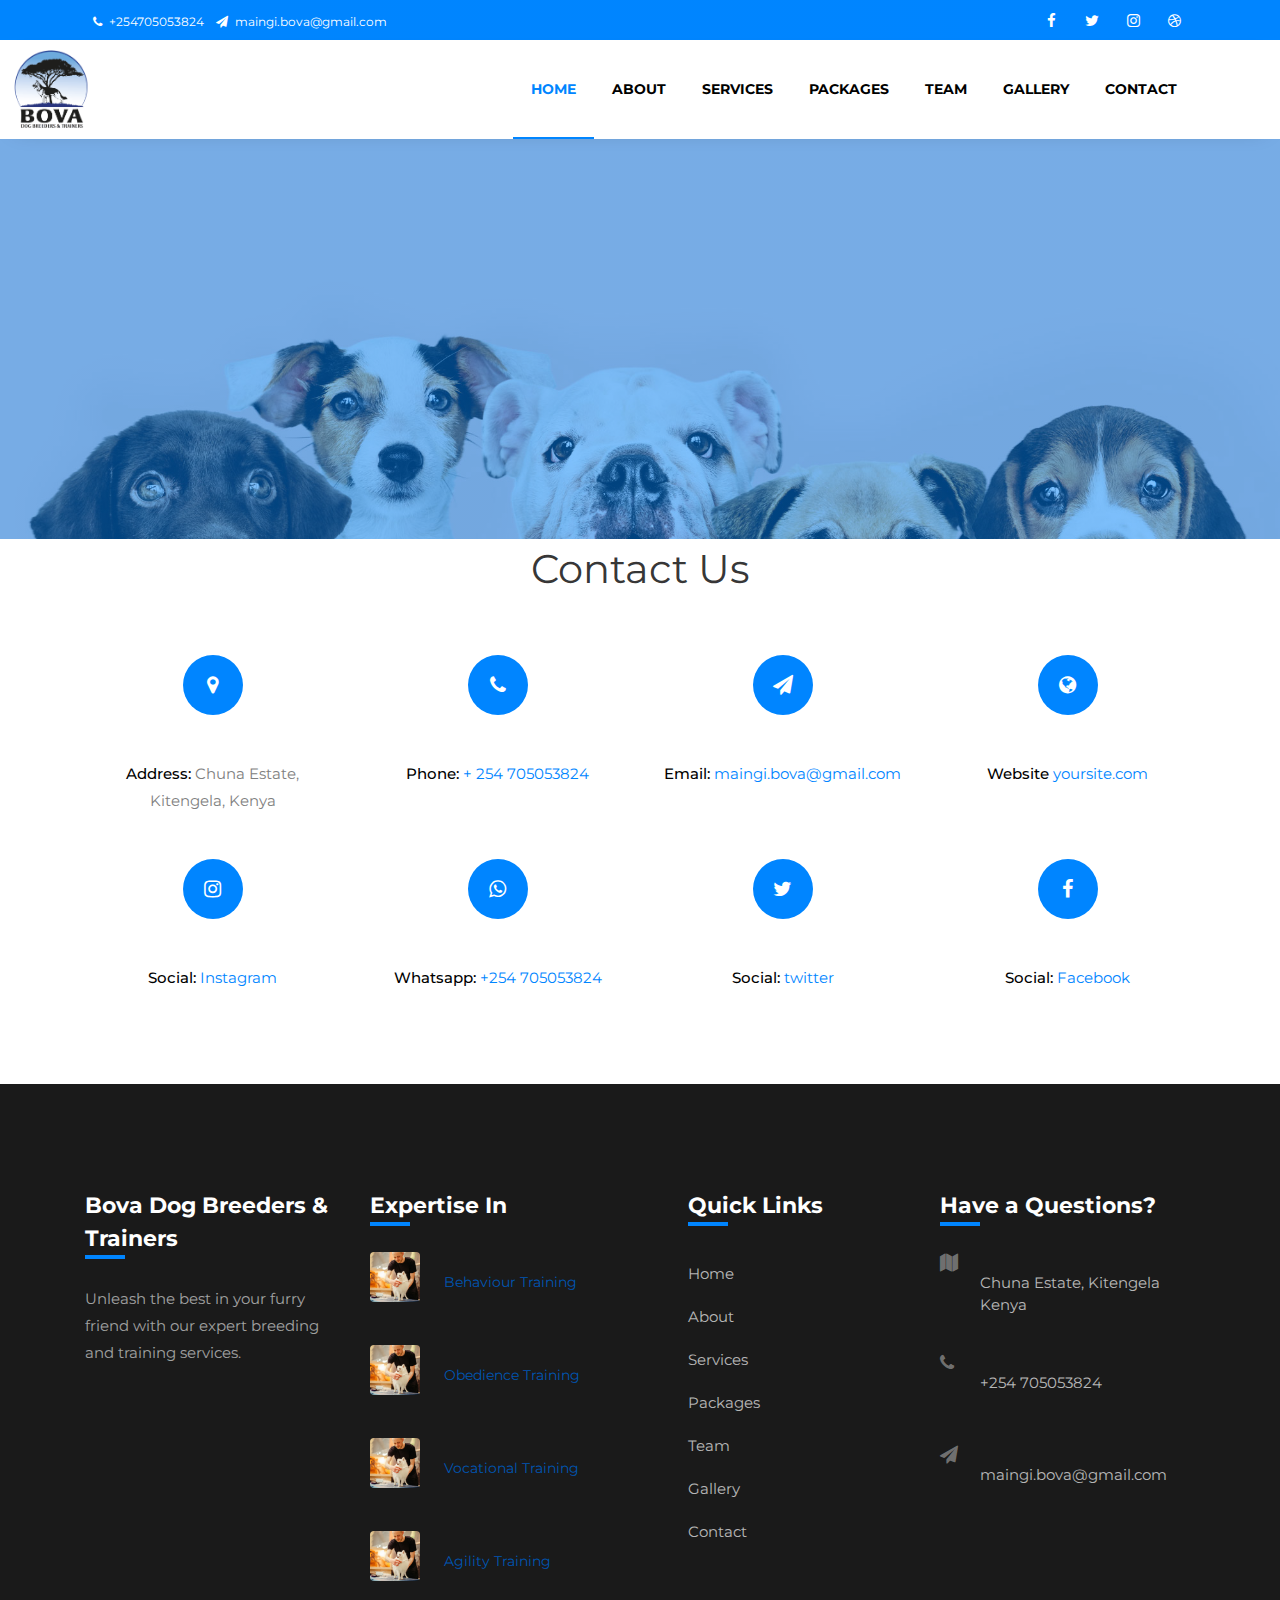
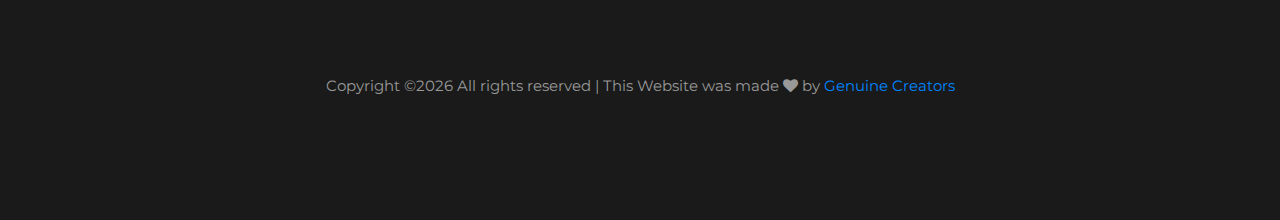
<file: contact.html>
<!DOCTYPE html>
<html lang="en">
  <head>
    <title>BOVA Dog Breeders & Trainers</title>
    <meta charset="utf-8">
    <meta name="viewport" content="width=device-width, initial-scale=1, shrink-to-fit=no">

    <meta name="description" content="BOVA, The best Dog breeding and training institute in Kenya.">
    <meta name="keywords" content="BOVA, dog breeders, dog training, best dog breeding, best dog training, best dog breeding and training, nairobi, kitengela">
    <meta name="author" content="GenuineCreators">
	
    
    <link href="https://fonts.googleapis.com/css?family=Montserrat:200,300,400,500,600,700,800&display=swap" rel="stylesheet">

    <link rel="stylesheet" href="https://stackpath.bootstrapcdn.com/font-awesome/4.7.0/css/font-awesome.min.css">
 
    <link rel="stylesheet" href="css/animate.css">
    
    <link rel="stylesheet" href="css/owl.carousel.min.css">
    <link rel="stylesheet" href="css/owl.theme.default.min.css">
    <link rel="stylesheet" href="css/magnific-popup.css">


    <link rel="stylesheet" href="css/bootstrap-datepicker.css">
    <link rel="stylesheet" href="css/jquery.timepicker.css">

    <link rel="stylesheet" href="css/flaticon.css">
    <link rel="stylesheet" href="css/style.css">
  </head>
  <body>

    <div class="wrap">
			<div class="container">
				<div class="row">
					<div class="col-md-6 d-flex align-items-center">
						<p class="mb-0 phone pl-md-2">
							<a href="#" class="mr-2"><span class="fa fa-phone mr-1"></span> +254705053824</a> 
							<a href="#"><span class="fa fa-paper-plane mr-1"></span> maingi.bova@gmail.com</a>
						</p>
					</div>
					<div class="col-md-6 d-flex justify-content-md-end">
						<div class="social-media">
			    		<p class="mb-0 d-flex">
			    			<a href="#" class="d-flex align-items-center justify-content-center"><span class="fa fa-facebook"><i class="sr-only">Facebook</i></span></a>
			    			<a href="#" class="d-flex align-items-center justify-content-center"><span class="fa fa-twitter"><i class="sr-only">Twitter</i></span></a>
			    			<a href="#" class="d-flex align-items-center justify-content-center"><span class="fa fa-instagram"><i class="sr-only">Instagram</i></span></a>
			    			<a href="#" class="d-flex align-items-center justify-content-center"><span class="fa fa-dribbble"><i class="sr-only">Dribbble</i></span></a>
			    		</p>
		        </div>
					</div>
				</div>
			</div>
		</div>
		<nav class="navbar navbar-expand-lg navbar-dark ftco_navbar bg-dark ftco-navbar-light" id="ftco-navbar">
			<div class="container">
				<div class="logo">
					<img src="images/BovaLogo.png" alt="Logo">
				</div>
				 <button class="navbar-toggler" type="button" data-toggle="collapse" data-target="#ftco-nav" aria-controls="ftco-nav" aria-expanded="false" aria-label="Toggle navigation">
				<span class="fa fa-bars"></span> Menu
			  </button>
			  <div class="collapse navbar-collapse" id="ftco-nav">
				<ul class="navbar-nav ml-auto">
					<li class="nav-item active"><a href="index.html" class="nav-link">Home</a></li>
					<li class="nav-item"><a href="about.html" class="nav-link">About</a></li>
					<li class="nav-item"><a href="services.html" class="nav-link">Services</a></li>
					<li class="nav-item"><a href="blog.html" class="nav-link">PACKAGES</a></li>
					<li class="nav-item"><a href="vet.html" class="nav-link">Team</a></li>
				  <li class="nav-item"><a href="gallery.html" class="nav-link">Gallery</a></li>
				  <li class="nav-item"><a href="contact.html" class="nav-link">Contact</a></li>
				</ul>
			  </div>
			</div>
		  </nav>
    <!-- END nav -->
    <section class="hero-wrap hero-wrap-2" style="background-image: url('images/bg_2.jpg');" data-stellar-background-ratio="0.5">
      <div class="overlay"></div>
      <div class="container">
        <div class="row no-gutters slider-text align-items-end">
          <div class="col-md-9 ftco-animate pb-5">
          	<p class="breadcrumbs mb-2"><span class="mr-2"><a href="index.html">Home <i class="ion-ios-arrow-forward"></i></a></span> <span>Contact <i class="ion-ios-arrow-forward"></i></span></p>
            <h1 class="mb-0 bread">Contact</h1>
          </div>
        </div>
      </div>
    </section>

    <section class="ftco-appointment ftco-section ftco-no-pt ftco-no-pb img" >
	
		<div class="container">
			<div class="row justify-content-center">
				<div class="col-md-6 text-center mb-5">
					<h2 class="heading-section">Contact Us</h2>
				</div>
			</div>
			<div class="row justify-content-center">
				<div class="col-md-12">
					<div class="wrapper">
						<div class="row mb-5">
							<div class="col-md-3">
								<div class="dbox w-100 text-center">
							<div class="icon d-flex align-items-center justify-content-center">
								<span class="fa fa-map-marker"></span>
							</div>
							<div class="text">
							<p><span>Address:</span> Chuna Estate, Kitengela, Kenya</p>
						  </div>
					  </div>
							</div>
							<div class="col-md-3">
								<div class="dbox w-100 text-center">
							<div class="icon d-flex align-items-center justify-content-center">
								<span class="fa fa-phone"></span>
							</div>
							<div class="text">
							<p><span>Phone:</span> <a href="tel://254705053824">+ 254 705053824</a></p>
						  </div>
					  </div>
							</div>
							<div class="col-md-3">
								<div class="dbox w-100 text-center">
							<div class="icon d-flex align-items-center justify-content-center">
								<span class="fa fa-paper-plane"></span>
							</div>
							<div class="text">
							<p><span>Email:</span> <a href="mailto:maingi.bova@gmail.com">maingi.bova@gmail.com</a></p>
						  </div>
					  </div>
							</div>
							<div class="col-md-3">
								<div class="dbox w-100 text-center">
							<div class="icon d-flex align-items-center justify-content-center">
								<span class="fa fa-globe"></span>
							</div>
							<div class="text">
							<p><span>Website</span> <a href="#">yoursite.com</a></p>
						  </div>
					  </div>
							</div>
							<div class="col-md-3">
								<div class="dbox w-100 text-center">
							<div class="icon d-flex align-items-center justify-content-center">
								<span class="fa fa-instagram"></span>
							</div>
							<div class="text">
							<p><span>Social:</span> <a href="#">Instagram</a></p>
						  </div>
					  </div>
							</div>
							<div class="col-md-3">
								<div class="dbox w-100 text-center">
							<div class="icon d-flex align-items-center justify-content-center">
								<span class="fa fa-whatsapp"></span>
							</div>
							<div class="text">
							<p><span>Whatsapp:</span> <a href="#">+254 705053824</a></p>
						  </div>
					  </div>
							</div>
							<div class="col-md-3">
								<div class="dbox w-100 text-center">
							<div class="icon d-flex align-items-center justify-content-center">
								<span class="fa fa-twitter"></span>
							</div>
							<div class="text">
							<p><span>Social:</span> <a href="#">twitter</a></p>
						  </div>
					  </div>
							</div>
							<div class="col-md-3">
								<div class="dbox w-100 text-center">
							<div class="icon d-flex align-items-center justify-content-center">
								<span class="fa fa-facebook"></span>
							</div>
							<div class="text">
							<p><span>Social:</span> <a href="#">Facebook</a></p>
						  </div>
					  </div>
							</div>
						</div>
</div>
</section>


   		    <!--footer -->

			   <footer class="footer">
				<div class="container">
					<div class="row">
						<div class="col-md-6 col-lg-3 mb-4 mb-md-0">
							<h2 class="footer-heading">Bova Dog Breeders & Trainers</h2>
							<p>Unleash the best in your furry friend with our expert breeding and training services. </p>
							<ul class="ftco-footer-social p-0">
								<li class="ftco-animate"><a href="#" data-toggle="tooltip" data-placement="top" title="Whatsapp"><span class="fa fa-whatsapp"></span></a></li>
				  <li class="ftco-animate"><a href="#" data-toggle="tooltip" data-placement="top" title="Twitter"><span class="fa fa-twitter"></span></a></li>
				  <li class="ftco-animate"><a href="#" data-toggle="tooltip" data-placement="top" title="Facebook"><span class="fa fa-facebook"></span></a></li>
				  <li class="ftco-animate"><a href="#" data-toggle="tooltip" data-placement="top" title="Instagram"><span class="fa fa-instagram"></span></a></li>
				</ul>
						</div>
						<div class="col-md-6 col-lg-3 mb-4 mb-md-0">
							<h2 class="footer-heading">Expertise In</h2>
							<div class="block-21 mb-4 d-flex">
								<a class="img mr-4 rounded" style="background-image: url(images/image_2.jpg); width: 50px; height: 50px;"></a>
								<div class="text">
								  <h1 style="font-size: 14px;">Behaviour Training</h3>
								</div>
							  </div>
							  <div class="block-21 mb-4 d-flex">
								<a class="img mr-4 rounded" style="background-image: url(images/image_2.jpg); width: 50px; height: 50px;"></a>
								<div class="text">
								  <h1 style="font-size: 14px;">Obedience Training</h3>
								</div>
							  </div>
							  <div class="block-21 mb-4 d-flex">
								<a class="img mr-4 rounded" style="background-image: url(images/image_2.jpg); width: 50px; height: 50px;"></a>
								<div class="text">
								  <h1 style="font-size: 14px;">Vocational Training</h3>
								</div>
							  </div>
				<div class="block-21 mb-4 d-flex">
					<a class="img mr-4 rounded" style="background-image: url(images/image_2.jpg); width: 50px; height: 50px;"></a>
					<div class="text">
					<h1 style="font-size: 14px;">Agility Training</h3>
				  </div>
				</div>
						</div>
						<div class="col-md-6 col-lg-3 pl-lg-5 mb-4 mb-md-0">
							<h2 class="footer-heading">Quick Links</h2>
							<ul class="list-unstyled">
				  <li><a href="#" class="py-2 d-block">Home</a></li>
				  <li><a href="#" class="py-2 d-block">About</a></li>
				  <li><a href="#" class="py-2 d-block">Services</a></li>
				  <li><a href="#" class="py-2 d-block">Packages</a></li>
				  <li><a href="#" class="py-2 d-block">Team</a></li>
				  <li><a href="#" class="py-2 d-block">Gallery</a></li>
				  <li><a href="#" class="py-2 d-block">Contact</a></li>
				</ul>
						</div>
						<div class="col-md-6 col-lg-3 mb-4 mb-md-0">
							<h2 class="footer-heading">Have a Questions?</h2>
							<div class="block-23 mb-3">
				  <ul>
					<li><span class="icon fa fa-map"></span><span class="text">Chuna Estate, Kitengela Kenya</span></li>
					<li><a href="#"><span class="icon fa fa-phone"></span><span class="text">+254 705053824</span></a></li>
					<li><a href="#"><span class="icon fa fa-paper-plane"></span><span class="text">maingi.bova@gmail.com</span></a></li>
				</ul>
				</div>
						</div>
					</div>
					<div class="row mt-5">
			  <div class="col-md-12 text-center">
	
				<p class="copyright">
	  Copyright &copy;<script>document.write(new Date().getFullYear());</script> All rights reserved | This Website was made  <i class="fa fa-heart" aria-hidden="true"></i> by <a href="https://github.com/GenuineCreators" target="_blank">Genuine Creators</a>
	  <!-- Link back to Colorlib can't be removed. Template is licensed under CC BY 3.0. --></p>
			  </div>
			</div>
				</div>
			</footer>

    
  

  <!-- loader -->
  <div id="ftco-loader" class="show fullscreen"><svg class="circular" width="48px" height="48px"><circle class="path-bg" cx="24" cy="24" r="22" fill="none" stroke-width="4" stroke="#eeeeee"/><circle class="path" cx="24" cy="24" r="22" fill="none" stroke-width="4" stroke-miterlimit="10" stroke="#F96D00"/></svg></div>


  <script src="js/jquery.min.js"></script>
  <script src="js/jquery-migrate-3.0.1.min.js"></script>
  <script src="js/popper.min.js"></script>
  <script src="js/bootstrap.min.js"></script>
  <script src="js/jquery.easing.1.3.js"></script>
  <script src="js/jquery.waypoints.min.js"></script>
  <script src="js/jquery.stellar.min.js"></script>
  <script src="js/jquery.animateNumber.min.js"></script>
  <script src="js/bootstrap-datepicker.js"></script>
  <script src="js/jquery.timepicker.min.js"></script>
  <script src="js/owl.carousel.min.js"></script>
  <script src="js/jquery.magnific-popup.min.js"></script>
  <script src="js/scrollax.min.js"></script>
  <script src="js/google-map.js"></script>
  <script src="js/main.js"></script>


    
  </body>
</html>
</file>
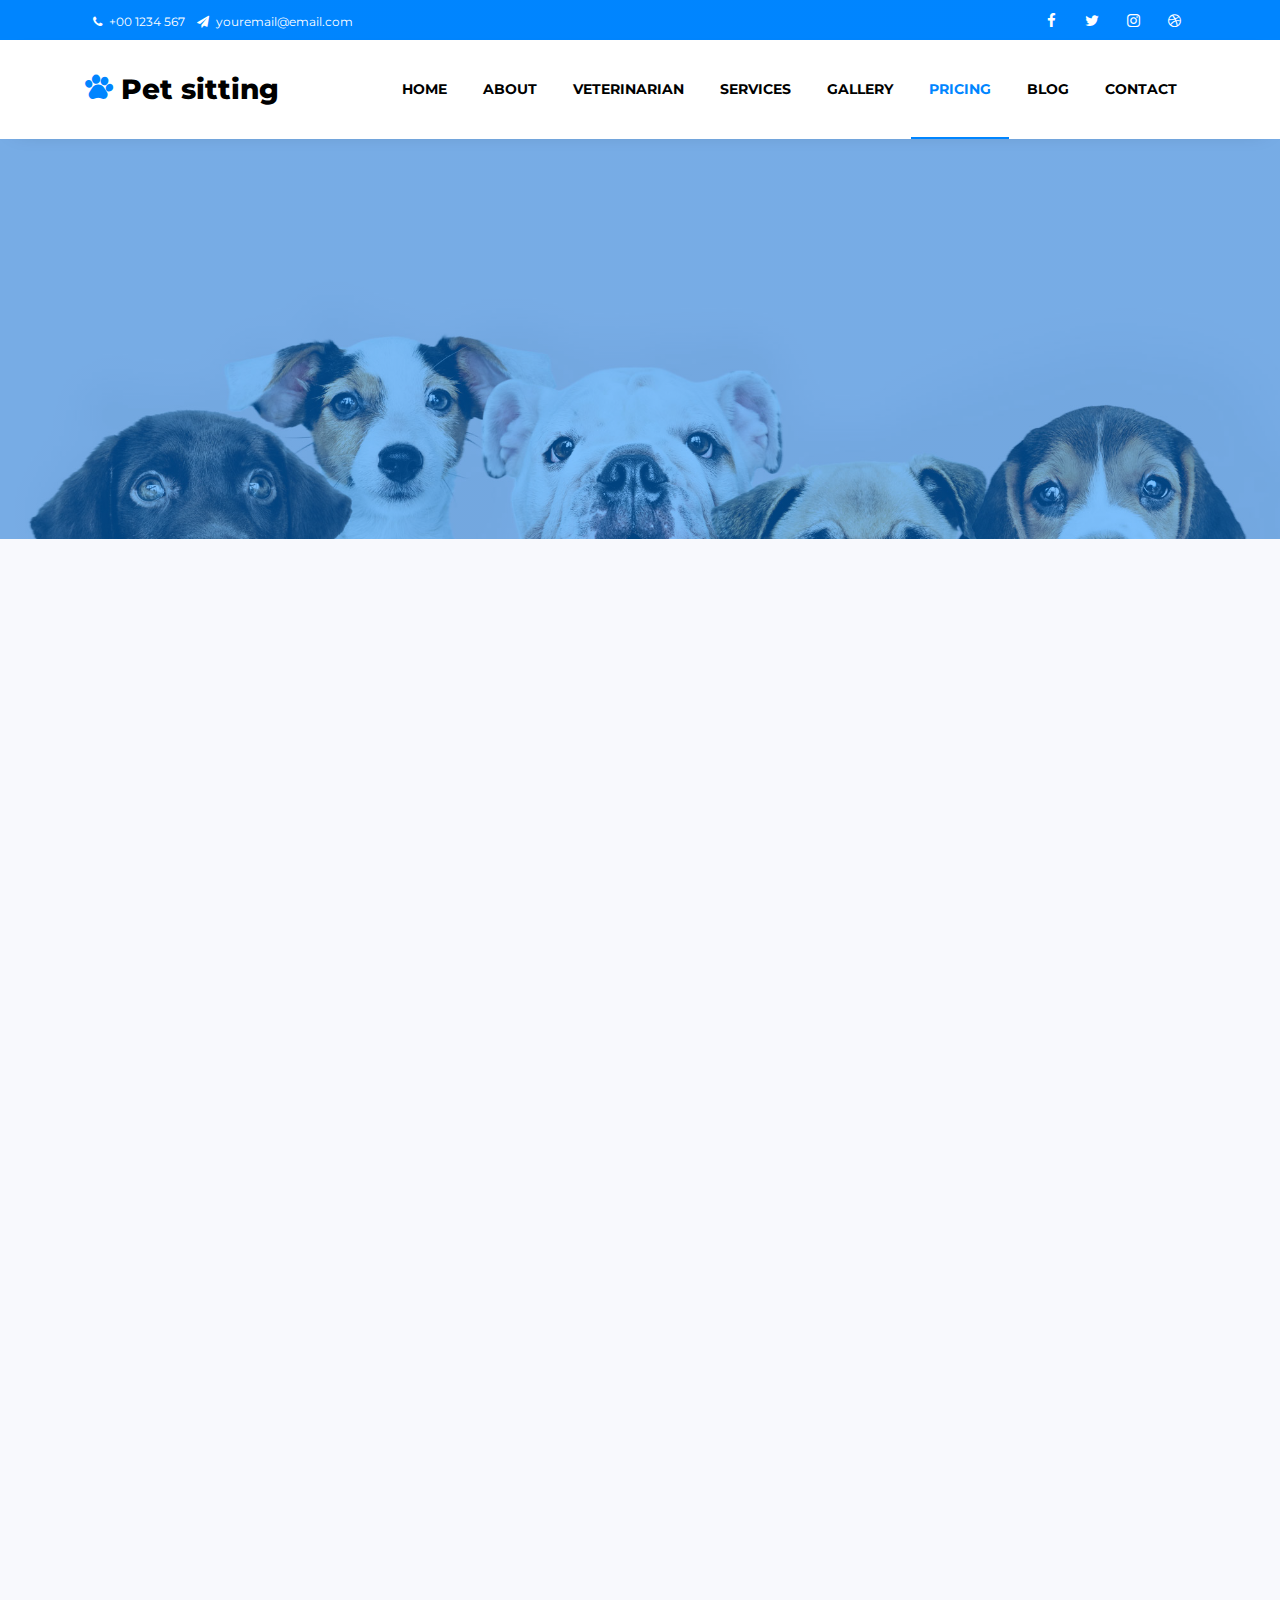
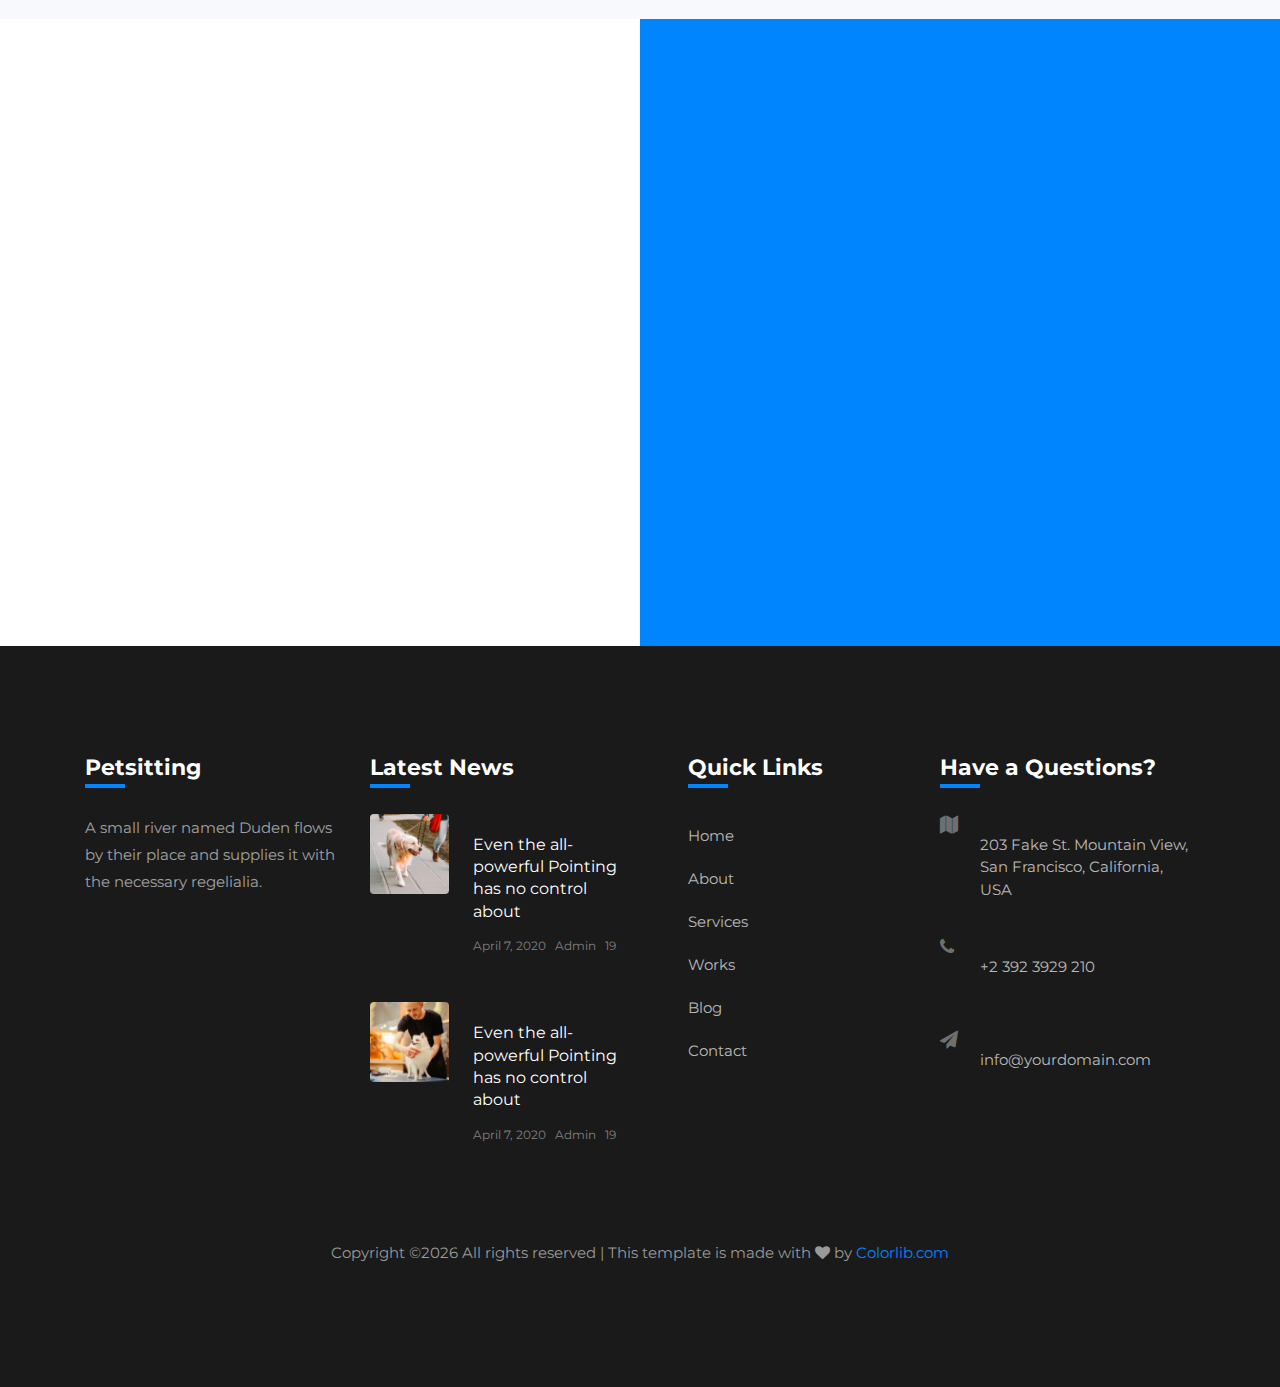
<file: pricing.html>
<!DOCTYPE html>
<html lang="en">
  <head>
    <title>Pet Sitting - Free Bootstrap 4 Template by Colorlib</title>
    <meta charset="utf-8">
    <meta name="viewport" content="width=device-width, initial-scale=1, shrink-to-fit=no">
    
    <link href="https://fonts.googleapis.com/css?family=Montserrat:200,300,400,500,600,700,800&display=swap" rel="stylesheet">

    <link rel="stylesheet" href="https://stackpath.bootstrapcdn.com/font-awesome/4.7.0/css/font-awesome.min.css">
 
    <link rel="stylesheet" href="css/animate.css">
    
    <link rel="stylesheet" href="css/owl.carousel.min.css">
    <link rel="stylesheet" href="css/owl.theme.default.min.css">
    <link rel="stylesheet" href="css/magnific-popup.css">


    <link rel="stylesheet" href="css/bootstrap-datepicker.css">
    <link rel="stylesheet" href="css/jquery.timepicker.css">

    <link rel="stylesheet" href="css/flaticon.css">
    <link rel="stylesheet" href="css/style.css">
  </head>
  <body>

    <div class="wrap">
			<div class="container">
				<div class="row">
					<div class="col-md-6 d-flex align-items-center">
						<p class="mb-0 phone pl-md-2">
							<a href="#" class="mr-2"><span class="fa fa-phone mr-1"></span> +00 1234 567</a> 
							<a href="#"><span class="fa fa-paper-plane mr-1"></span> youremail@email.com</a>
						</p>
					</div>
					<div class="col-md-6 d-flex justify-content-md-end">
						<div class="social-media">
			    		<p class="mb-0 d-flex">
			    			<a href="#" class="d-flex align-items-center justify-content-center"><span class="fa fa-facebook"><i class="sr-only">Facebook</i></span></a>
			    			<a href="#" class="d-flex align-items-center justify-content-center"><span class="fa fa-twitter"><i class="sr-only">Twitter</i></span></a>
			    			<a href="#" class="d-flex align-items-center justify-content-center"><span class="fa fa-instagram"><i class="sr-only">Instagram</i></span></a>
			    			<a href="#" class="d-flex align-items-center justify-content-center"><span class="fa fa-dribbble"><i class="sr-only">Dribbble</i></span></a>
			    		</p>
		        </div>
					</div>
				</div>
			</div>
		</div>
		<nav class="navbar navbar-expand-lg navbar-dark ftco_navbar bg-dark ftco-navbar-light" id="ftco-navbar">
	    <div class="container">
	    	<a class="navbar-brand" href="index.html"><span class="flaticon-pawprint-1 mr-2"></span>Pet sitting</a>
	      <button class="navbar-toggler" type="button" data-toggle="collapse" data-target="#ftco-nav" aria-controls="ftco-nav" aria-expanded="false" aria-label="Toggle navigation">
	        <span class="fa fa-bars"></span> Menu
	      </button>
	      <div class="collapse navbar-collapse" id="ftco-nav">
	        <ul class="navbar-nav ml-auto">
	        	<li class="nav-item"><a href="index.html" class="nav-link">Home</a></li>
	        	<li class="nav-item"><a href="about.html" class="nav-link">About</a></li>
	        	<li class="nav-item"><a href="vet.html" class="nav-link">Veterinarian</a></li>
	        	<li class="nav-item"><a href="services.html" class="nav-link">Services</a></li>
	          <li class="nav-item"><a href="gallery.html" class="nav-link">Gallery</a></li>
	          <li class="nav-item active"><a href="pricing.html" class="nav-link">Pricing</a></li>
	          <li class="nav-item"><a href="blog.html" class="nav-link">Blog</a></li>
	          <li class="nav-item"><a href="contact.html" class="nav-link">Contact</a></li>
	        </ul>
	      </div>
	    </div>
	  </nav>
    <!-- END nav -->
    <section class="hero-wrap hero-wrap-2" style="background-image: url('images/bg_2.jpg');" data-stellar-background-ratio="0.5">
      <div class="overlay"></div>
      <div class="container">
        <div class="row no-gutters slider-text align-items-end">
          <div class="col-md-9 ftco-animate pb-5">
          	<p class="breadcrumbs mb-2"><span class="mr-2"><a href="index.html">Home <i class="ion-ios-arrow-forward"></i></a></span> <span>Pricing <i class="ion-ios-arrow-forward"></i></span></p>
            <h1 class="mb-0 bread">Pricing</h1>
          </div>
        </div>
      </div>
    </section>

    <section class="ftco-section bg-light">
    	<div class="container">
    		<div class="row justify-content-center pb-5 mb-3">
          <div class="col-md-7 heading-section text-center ftco-animate">
            <h2>Affordable Packages</h2>
          </div>
        </div>
    		<div class="row">
    			<div class="col-md-4 ftco-animate">
	          <div class="block-7">
	          	<div class="img" style="background-image: url(images/pricing-1.jpg);"></div>
	            <div class="text-center p-4">
	            	<span class="excerpt d-block">Personal</span>
	            	<span class="price"><sup>$</sup> <span class="number">49</span> <sub>/mos</sub></span>
	            
		            <ul class="pricing-text mb-5">
		              <li><span class="fa fa-check mr-2"></span>5 Dog Walk</li>
		              <li><span class="fa fa-check mr-2"></span>3 Vet Visit</li>
		              <li><span class="fa fa-check mr-2"></span>3 Pet Spa</li>
		              <li><span class="fa fa-check mr-2"></span>Free Supports</li>
		            </ul>

	            	<a href="#" class="btn btn-primary d-block px-2 py-3">Get Started</a>
	            </div>
	          </div>
	        </div>
	        <div class="col-md-4 ftco-animate">
	          <div class="block-7">
	          	<div class="img" style="background-image: url(images/pricing-2.jpg);"></div>
	            <div class="text-center p-4">
	            	<span class="excerpt d-block">Business</span>
		            <span class="price"><sup>$</sup> <span class="number">79</span> <sub>/mos</sub></span>
		            
		            <ul class="pricing-text mb-5">
		              <li><span class="fa fa-check mr-2"></span>5 Dog Walk</li>
		              <li><span class="fa fa-check mr-2"></span>3 Vet Visit</li>
		              <li><span class="fa fa-check mr-2"></span>3 Pet Spa</li>
		              <li><span class="fa fa-check mr-2"></span>Free Supports</li>
		            </ul>

		            <a href="#" class="btn btn-primary d-block px-2 py-3">Get Started</a>
	            </div>
	          </div>
	        </div>
	        <div class="col-md-4 ftco-animate">
	          <div class="block-7">
	          	<div class="img" style="background-image: url(images/pricing-3.jpg);"></div>
	            <div class="text-center p-4">
	            	<span class="excerpt d-block">Ultimate</span>
		            <span class="price"><sup>$</sup> <span class="number">109</span> <sub>/mos</sub></span>
		            
		            <ul class="pricing-text mb-5">
		              <li><span class="fa fa-check mr-2"></span>5 Dog Walk</li>
		              <li><span class="fa fa-check mr-2"></span>3 Vet Visit</li>
		              <li><span class="fa fa-check mr-2"></span>3 Pet Spa</li>
		              <li><span class="fa fa-check mr-2"></span>Free Supports</li>
		            </ul>

		            <a href="#" class="btn btn-primary d-block px-2 py-3">Get Started</a>
	            </div>
	          </div>
	        </div>
	      </div>
    	</div>
    </section>

    <section class="ftco-appointment ftco-section ftco-no-pt ftco-no-pb img" style="background-image: url(images/bg_3.jpg);">
			<div class="overlay"></div>
    	<div class="container">
    		<div class="row d-md-flex justify-content-end">
    			<div class="col-md-12 col-lg-6 half p-3 py-5 pl-lg-5 ftco-animate">
    				<h2 class="mb-4">Free Consultation</h2>
    				<form action="#" class="appointment">
    					<div class="row">
    						<div class="col-md-12">
									<div class="form-group">
			    					<div class="form-field">
	          					<div class="select-wrap">
	                      <div class="icon"><span class="fa fa-chevron-down"></span></div>
	                      <select name="" id="" class="form-control">
	                      	<option value="">Select services</option>
	                        <option value="">Cat Sitting</option>
	                        <option value="">Dog Walk</option>
	                        <option value="">Pet Spa</option>
	                        <option value="">Pet Grooming</option>
	                        <option value="">Pet Daycare</option>
	                      </select>
	                    </div>
			              </div>
			    				</div>
								</div>
								<div class="col-md-6">
									<div class="form-group">
			              <input type="text" class="form-control" placeholder="Your Name">
			            </div>
								</div>
								<div class="col-md-6">
									<div class="form-group">
			              <input type="text" class="form-control" placeholder="Vehicle number">
			            </div>
								</div>
								<div class="col-md-6">
									<div class="form-group">
			    					<div class="input-wrap">
			            		<div class="icon"><span class="fa fa-calendar"></span></div>
			            		<input type="text" class="form-control appointment_date" placeholder="Date">
		            		</div>
			    				</div>
								</div>
								<div class="col-md-6">
									<div class="form-group">
			    					<div class="input-wrap">
			            		<div class="icon"><span class="fa fa-clock-o"></span></div>
			            		<input type="text" class="form-control appointment_time" placeholder="Time">
		            		</div>
			    				</div>
								</div>
								<div class="col-md-12">
									<div class="form-group">
			              <textarea name="" id="" cols="30" rows="7" class="form-control" placeholder="Message"></textarea>
			            </div>
								</div>
								<div class="col-md-12">
									<div class="form-group">
			              <input type="submit" value="Send message" class="btn btn-primary py-3 px-4">
			            </div>
								</div>
    					</div>
	          </form>
    			</div>
    		</div>
    	</div>
    </section>

    <footer class="footer">
			<div class="container">
				<div class="row">
					<div class="col-md-6 col-lg-3 mb-4 mb-md-0">
						<h2 class="footer-heading">Petsitting</h2>
						<p>A small river named Duden flows by their place and supplies it with the necessary regelialia.</p>
						<ul class="ftco-footer-social p-0">
              <li class="ftco-animate"><a href="#" data-toggle="tooltip" data-placement="top" title="Twitter"><span class="fa fa-twitter"></span></a></li>
              <li class="ftco-animate"><a href="#" data-toggle="tooltip" data-placement="top" title="Facebook"><span class="fa fa-facebook"></span></a></li>
              <li class="ftco-animate"><a href="#" data-toggle="tooltip" data-placement="top" title="Instagram"><span class="fa fa-instagram"></span></a></li>
            </ul>
					</div>
					<div class="col-md-6 col-lg-3 mb-4 mb-md-0">
						<h2 class="footer-heading">Latest News</h2>
						<div class="block-21 mb-4 d-flex">
              <a class="img mr-4 rounded" style="background-image: url(images/image_1.jpg);"></a>
              <div class="text">
                <h3 class="heading"><a href="#">Even the all-powerful Pointing has no control about</a></h3>
                <div class="meta">
                  <div><a href="#"><span class="icon-calendar"></span> April 7, 2020</a></div>
                  <div><a href="#"><span class="icon-person"></span> Admin</a></div>
                  <div><a href="#"><span class="icon-chat"></span> 19</a></div>
                </div>
              </div>
            </div>
            <div class="block-21 mb-4 d-flex">
              <a class="img mr-4 rounded" style="background-image: url(images/image_2.jpg);"></a>
              <div class="text">
                <h3 class="heading"><a href="#">Even the all-powerful Pointing has no control about</a></h3>
                <div class="meta">
                  <div><a href="#"><span class="icon-calendar"></span> April 7, 2020</a></div>
                  <div><a href="#"><span class="icon-person"></span> Admin</a></div>
                  <div><a href="#"><span class="icon-chat"></span> 19</a></div>
                </div>
              </div>
            </div>
					</div>
					<div class="col-md-6 col-lg-3 pl-lg-5 mb-4 mb-md-0">
						<h2 class="footer-heading">Quick Links</h2>
						<ul class="list-unstyled">
              <li><a href="#" class="py-2 d-block">Home</a></li>
              <li><a href="#" class="py-2 d-block">About</a></li>
              <li><a href="#" class="py-2 d-block">Services</a></li>
              <li><a href="#" class="py-2 d-block">Works</a></li>
              <li><a href="#" class="py-2 d-block">Blog</a></li>
              <li><a href="#" class="py-2 d-block">Contact</a></li>
            </ul>
					</div>
					<div class="col-md-6 col-lg-3 mb-4 mb-md-0">
						<h2 class="footer-heading">Have a Questions?</h2>
						<div class="block-23 mb-3">
              <ul>
                <li><span class="icon fa fa-map"></span><span class="text">203 Fake St. Mountain View, San Francisco, California, USA</span></li>
                <li><a href="#"><span class="icon fa fa-phone"></span><span class="text">+2 392 3929 210</span></a></li>
                <li><a href="#"><span class="icon fa fa-paper-plane"></span><span class="text">info@yourdomain.com</span></a></li>
              </ul>
            </div>
					</div>
				</div>
				<div class="row mt-5">
          <div class="col-md-12 text-center">

            <p class="copyright"><!-- Link back to Colorlib can't be removed. Template is licensed under CC BY 3.0. -->
  Copyright &copy;<script>document.write(new Date().getFullYear());</script> All rights reserved | This template is made with <i class="fa fa-heart" aria-hidden="true"></i> by <a href="https://colorlib.com" target="_blank">Colorlib.com</a>
  <!-- Link back to Colorlib can't be removed. Template is licensed under CC BY 3.0. --></p>
          </div>
        </div>
			</div>
		</footer>

    
  

  <!-- loader -->
  <div id="ftco-loader" class="show fullscreen"><svg class="circular" width="48px" height="48px"><circle class="path-bg" cx="24" cy="24" r="22" fill="none" stroke-width="4" stroke="#eeeeee"/><circle class="path" cx="24" cy="24" r="22" fill="none" stroke-width="4" stroke-miterlimit="10" stroke="#F96D00"/></svg></div>


  <script src="js/jquery.min.js"></script>
  <script src="js/jquery-migrate-3.0.1.min.js"></script>
  <script src="js/popper.min.js"></script>
  <script src="js/bootstrap.min.js"></script>
  <script src="js/jquery.easing.1.3.js"></script>
  <script src="js/jquery.waypoints.min.js"></script>
  <script src="js/jquery.stellar.min.js"></script>
  <script src="js/jquery.animateNumber.min.js"></script>
  <script src="js/bootstrap-datepicker.js"></script>
  <script src="js/jquery.timepicker.min.js"></script>
  <script src="js/owl.carousel.min.js"></script>
  <script src="js/jquery.magnific-popup.min.js"></script>
  <script src="js/scrollax.min.js"></script>
  <script src="js/google-map.js"></script>
  <script src="js/main.js"></script>


    
  </body>
</html>
</file>
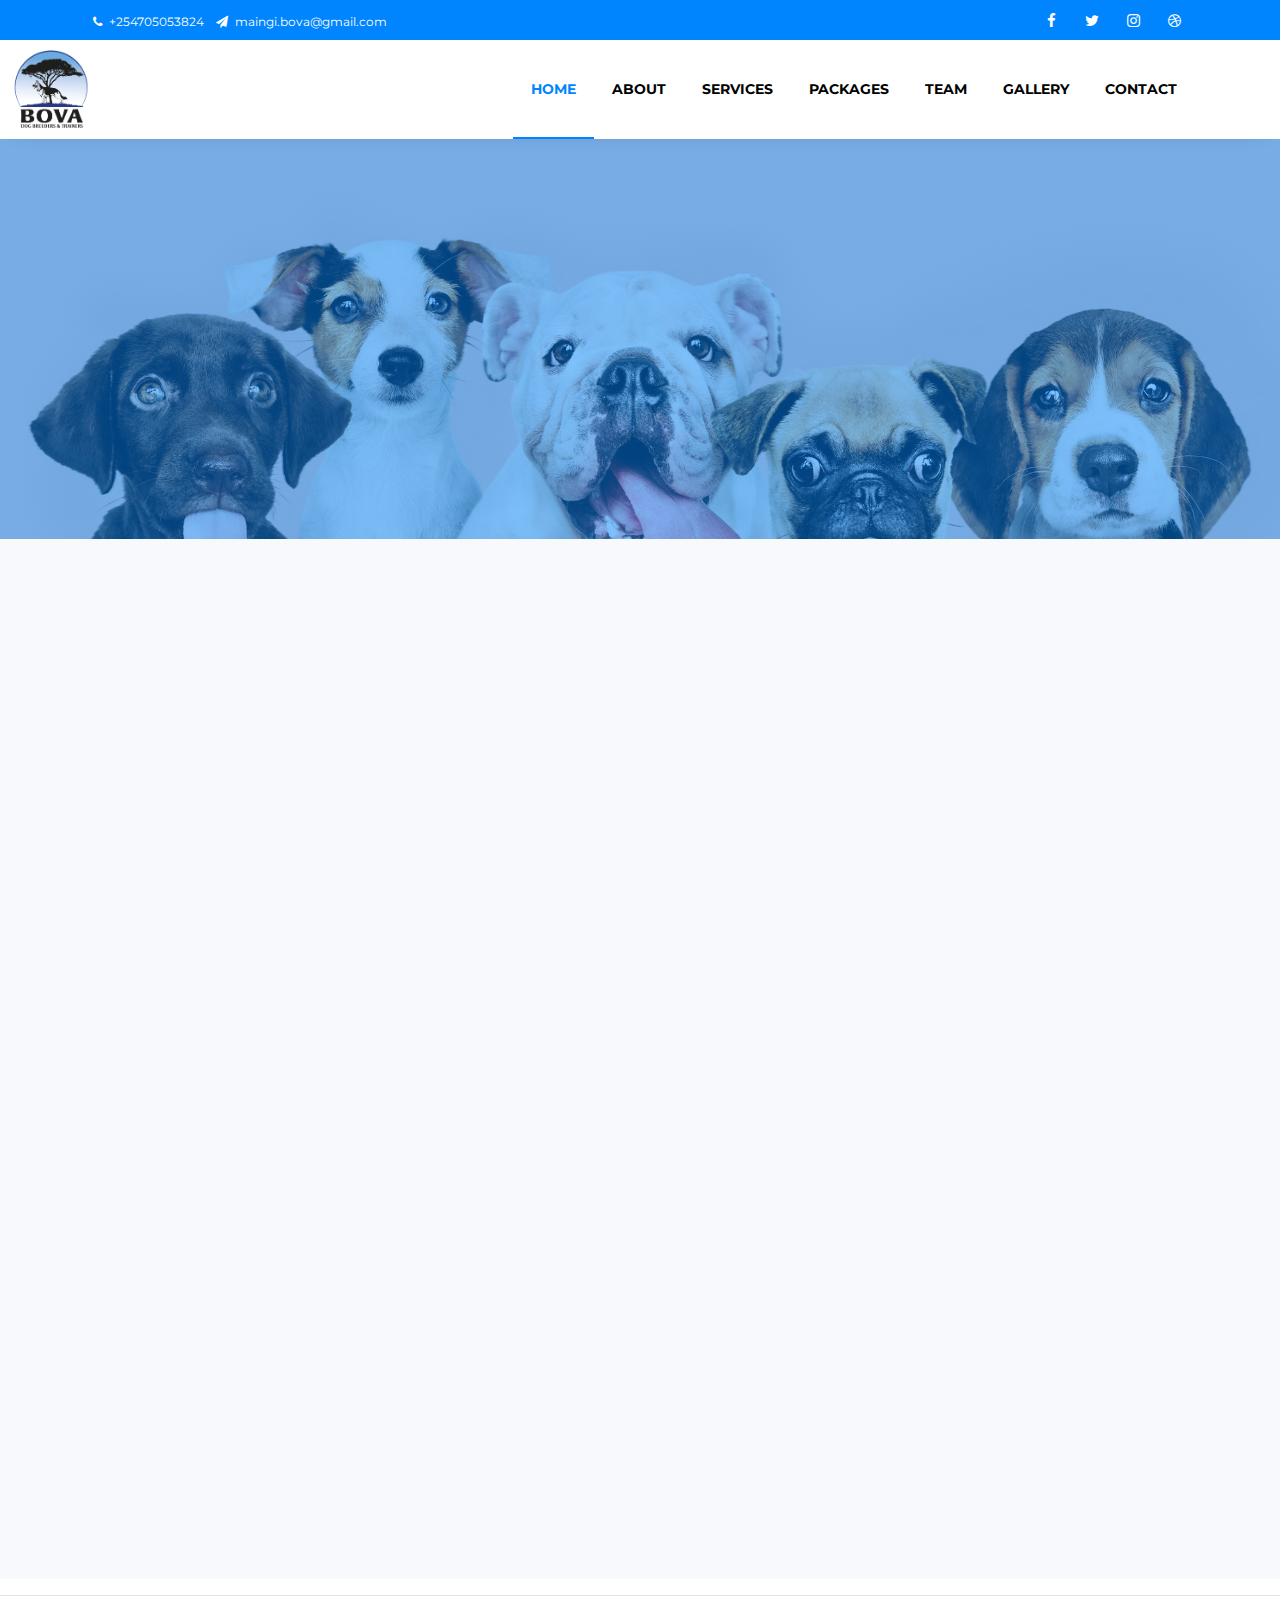
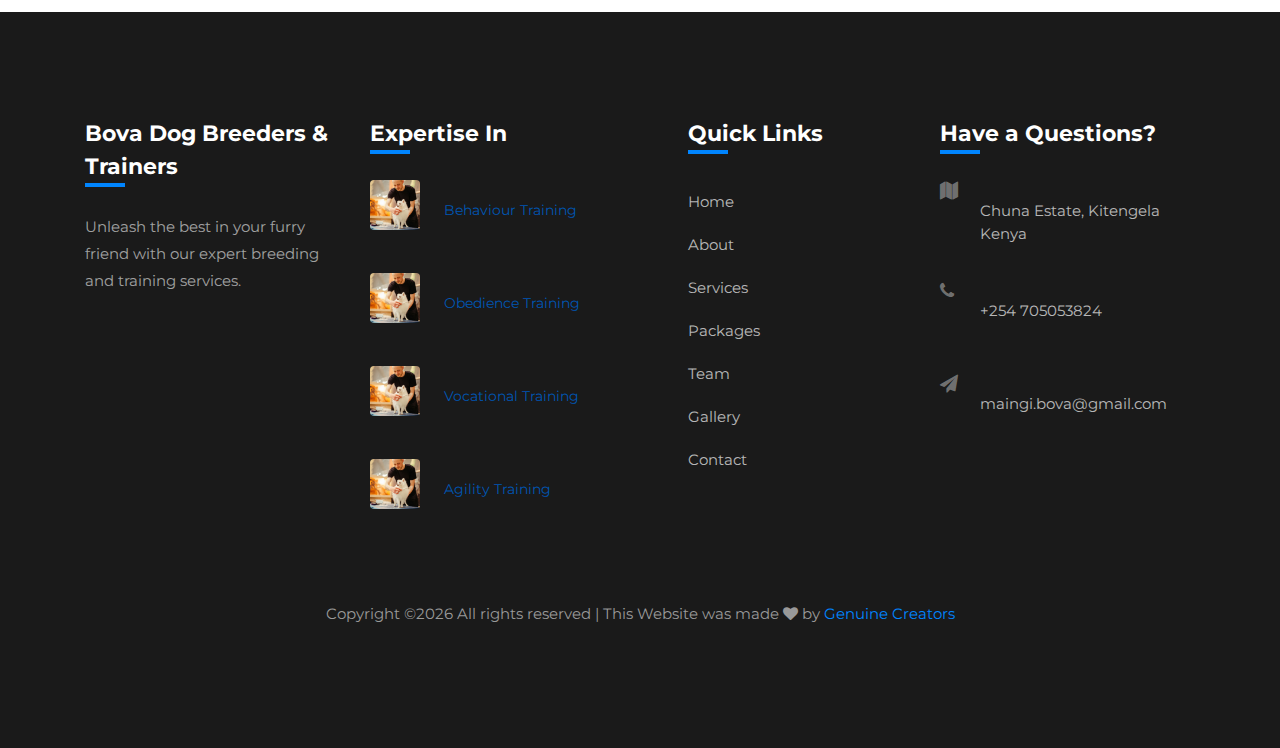
<file: services.html>
<!DOCTYPE html>
<html lang="en">
  <head>
    <title>BOVA Dog Breeders & Trainers</title>
    <meta charset="utf-8">
    <meta name="viewport" content="width=device-width, initial-scale=1, shrink-to-fit=no">

    <meta name="description" content="BOVA, The best Dog breeding and training institute in Kenya.">
    <meta name="keywords" content="BOVA, dog breeders, dog training, best dog breeding, best dog training, best dog breeding and training, nairobi, kitengela">
    <meta name="author" content="GenuineCreators">
	
    
    <link href="https://fonts.googleapis.com/css?family=Montserrat:200,300,400,500,600,700,800&display=swap" rel="stylesheet">

    <link rel="stylesheet" href="https://stackpath.bootstrapcdn.com/font-awesome/4.7.0/css/font-awesome.min.css">
 
    <link rel="stylesheet" href="css/animate.css">
    
    <link rel="stylesheet" href="css/owl.carousel.min.css">
    <link rel="stylesheet" href="css/owl.theme.default.min.css">
    <link rel="stylesheet" href="css/magnific-popup.css">


    <link rel="stylesheet" href="css/bootstrap-datepicker.css">
    <link rel="stylesheet" href="css/jquery.timepicker.css">

    <link rel="stylesheet" href="css/flaticon.css">
    <link rel="stylesheet" href="css/style.css">
  </head>
  <body>

    <div class="wrap">
			<div class="container">
				<div class="row">
					<div class="col-md-6 d-flex align-items-center">
						<p class="mb-0 phone pl-md-2">
							<a href="#" class="mr-2"><span class="fa fa-phone mr-1"></span> +254705053824</a> 
							<a href="#"><span class="fa fa-paper-plane mr-1"></span> maingi.bova@gmail.com</a>
						</p>
					</div>
					<div class="col-md-6 d-flex justify-content-md-end">
						<div class="social-media">
			    		<p class="mb-0 d-flex">
			    			<a href="#" class="d-flex align-items-center justify-content-center"><span class="fa fa-facebook"><i class="sr-only">Facebook</i></span></a>
			    			<a href="#" class="d-flex align-items-center justify-content-center"><span class="fa fa-twitter"><i class="sr-only">Twitter</i></span></a>
			    			<a href="#" class="d-flex align-items-center justify-content-center"><span class="fa fa-instagram"><i class="sr-only">Instagram</i></span></a>
			    			<a href="#" class="d-flex align-items-center justify-content-center"><span class="fa fa-dribbble"><i class="sr-only">Dribbble</i></span></a>
			    		</p>
		        </div>
					</div>
				</div>
			</div>
		</div>
		<nav class="navbar navbar-expand-lg navbar-dark ftco_navbar bg-dark ftco-navbar-light" id="ftco-navbar">
	    <div class="container">
			<div class="logo">
				<img src="images/BovaLogo.png" alt="Logo">
			</div>
			 <button class="navbar-toggler" type="button" data-toggle="collapse" data-target="#ftco-nav" aria-controls="ftco-nav" aria-expanded="false" aria-label="Toggle navigation">
	        <span class="fa fa-bars"></span> Menu
	      </button>
	      <div class="collapse navbar-collapse" id="ftco-nav">
	        <ul class="navbar-nav ml-auto">
	        	<li class="nav-item active"><a href="index.html" class="nav-link">Home</a></li>
	        	<li class="nav-item"><a href="about.html" class="nav-link">About</a></li>
				<li class="nav-item"><a href="services.html" class="nav-link">Services</a></li>
				<li class="nav-item"><a href="blog.html" class="nav-link">PACKAGES</a></li>
	        	<li class="nav-item"><a href="vet.html" class="nav-link">Team</a></li>
	          <li class="nav-item"><a href="gallery.html" class="nav-link">Gallery</a></li>
	          <li class="nav-item"><a href="contact.html" class="nav-link">Contact</a></li>
	        </ul>
	      </div>
	    </div>
	  </nav>
    <!-- END nav -->
    <section class="hero-wrap hero-wrap-2" style="background-image: url('images/bg_2.jpg');" data-stellar-background-ratio="0.5">
      <div class="overlay"></div>
      <div class="container">
        <div class="row no-gutters slider-text align-items-end">
          <div class="col-md-9 ftco-animate pb-5">
          	<p class="breadcrumbs mb-2"><span class="mr-2"><a href="index.html">Home <i class="ion-ios-arrow-forward"></i></a></span> <span>Services <i class="ion-ios-arrow-forward"></i></span></p>
            <h1 class="mb-0 bread">Services</h1>
          </div>
        </div>
      </div>
    </section>

    <!--SERVICES-->
    <section class="ftco-section bg-light">
    	<div class="container">
    		<div class="row justify-content-center pb-5 mb-3">
          <div class="col-md-7 heading-section text-center ftco-animate">
            <h2>OUR SERVICES</h2>
          </div>
        </div>
    		<div class="row">
    			<div class="col-md-3 ftco-animate">
	          <div class="block-7">
	          	<div class="img" style="background-image: url(images/pricing-1.jpg);"></div>
	            <div class="text-center p-4">
	            	<span class="excerpt d-block">Behaviour Management</span>
	            </div>
	          </div>
	        </div>

			<div class="col-md-3 ftco-animate">
				<div class="block-7">
					<div class="img" style="background-image: url(images/pricing-1.jpg);"></div>
				  <div class="text-center p-4">
					  <span class="excerpt d-block">Puppy Management</span>
				  </div>
				</div>
			  </div>

			  <div class="col-md-3 ftco-animate">
				<div class="block-7">
					<div class="img" style="background-image: url(images/pricing-1.jpg);"></div>
				  <div class="text-center p-4">
					  <span class="excerpt d-block">Socialisation</span>
				  </div>
				</div>
			  </div>

			  <div class="col-md-3 ftco-animate">
				<div class="block-7">
					<div class="img" style="background-image: url(images/pricing-1.jpg);"></div>
				  <div class="text-center p-4">
					  <span class="excerpt d-block">House Breaking</span>
				  </div>
				</div>
			  </div>

			  <div class="col-md-3 ftco-animate">
				<div class="block-7">
					<div class="img" style="background-image: url(images/pricing-1.jpg);"></div>
				  <div class="text-center p-4">
					  <span class="excerpt d-block">Obedience Training</span>
				  </div>
				</div>
			  </div>

			  <div class="col-md-3 ftco-animate">
				<div class="block-7">
					<div class="img" style="background-image: url(images/pricing-1.jpg);"></div>
				  <div class="text-center p-4">
					  <span class="excerpt d-block">Protection Training</span>
				  </div>
				</div>
			  </div>
			
	        <div class="col-md-3 ftco-animate">
	          <div class="block-7">
	          	<div class="img" style="background-image: url(images/pricing-2.jpg);"></div>
	            <div class="text-center p-4">
	            	<span class="excerpt d-block">Agility Training</span>
	            </div>
	          </div>
	        </div>
	        <div class="col-md-3 ftco-animate">
	          <div class="block-7">
	          	<div class="img" style="background-image: url(images/pricing-3.jpg);"></div>
	            <div class="text-center p-4">
	            	<span class="excerpt d-block">Competition Training</span>
	            </div>
	          </div>
	        </div>
	      </div>
    	</div>
    </section>
	<hr>




  		    <!--footer -->

    <footer class="footer">
			<div class="container">
				<div class="row">
					<div class="col-md-6 col-lg-3 mb-4 mb-md-0">
						<h2 class="footer-heading">Bova Dog Breeders & Trainers</h2>
						<p>Unleash the best in your furry friend with our expert breeding and training services. </p>
						<ul class="ftco-footer-social p-0">
							<li class="ftco-animate"><a href="#" data-toggle="tooltip" data-placement="top" title="Whatsapp"><span class="fa fa-whatsapp"></span></a></li>
              <li class="ftco-animate"><a href="#" data-toggle="tooltip" data-placement="top" title="Twitter"><span class="fa fa-twitter"></span></a></li>
              <li class="ftco-animate"><a href="#" data-toggle="tooltip" data-placement="top" title="Facebook"><span class="fa fa-facebook"></span></a></li>
              <li class="ftco-animate"><a href="#" data-toggle="tooltip" data-placement="top" title="Instagram"><span class="fa fa-instagram"></span></a></li>
            </ul>
					</div>
					<div class="col-md-6 col-lg-3 mb-4 mb-md-0">
						<h2 class="footer-heading">Expertise In</h2>
						<div class="block-21 mb-4 d-flex">
							<a class="img mr-4 rounded" style="background-image: url(images/image_2.jpg); width: 50px; height: 50px;"></a>
							<div class="text">
							  <h1 style="font-size: 14px;">Behaviour Training</h3>
							</div>
						  </div>
						  <div class="block-21 mb-4 d-flex">
							<a class="img mr-4 rounded" style="background-image: url(images/image_2.jpg); width: 50px; height: 50px;"></a>
							<div class="text">
							  <h1 style="font-size: 14px;">Obedience Training</h3>
							</div>
						  </div>
						  <div class="block-21 mb-4 d-flex">
							<a class="img mr-4 rounded" style="background-image: url(images/image_2.jpg); width: 50px; height: 50px;"></a>
							<div class="text">
							  <h1 style="font-size: 14px;">Vocational Training</h3>
							</div>
						  </div>
            <div class="block-21 mb-4 d-flex">
				<a class="img mr-4 rounded" style="background-image: url(images/image_2.jpg); width: 50px; height: 50px;"></a>
				<div class="text">
                <h1 style="font-size: 14px;">Agility Training</h3>
              </div>
            </div>
					</div>
					<div class="col-md-6 col-lg-3 pl-lg-5 mb-4 mb-md-0">
						<h2 class="footer-heading">Quick Links</h2>
						<ul class="list-unstyled">
              <li><a href="#" class="py-2 d-block">Home</a></li>
              <li><a href="#" class="py-2 d-block">About</a></li>
              <li><a href="#" class="py-2 d-block">Services</a></li>
              <li><a href="#" class="py-2 d-block">Packages</a></li>
              <li><a href="#" class="py-2 d-block">Team</a></li>
			  <li><a href="#" class="py-2 d-block">Gallery</a></li>
              <li><a href="#" class="py-2 d-block">Contact</a></li>
            </ul>
					</div>
					<div class="col-md-6 col-lg-3 mb-4 mb-md-0">
						<h2 class="footer-heading">Have a Questions?</h2>
						<div class="block-23 mb-3">
              <ul>
                <li><span class="icon fa fa-map"></span><span class="text">Chuna Estate, Kitengela Kenya</span></li>
                <li><a href="#"><span class="icon fa fa-phone"></span><span class="text">+254 705053824</span></a></li>
                <li><a href="#"><span class="icon fa fa-paper-plane"></span><span class="text">maingi.bova@gmail.com</span></a></li>
              </ul>
            </div>
					</div>
				</div>
				<div class="row mt-5">
          <div class="col-md-12 text-center">

            <p class="copyright">
  Copyright &copy;<script>document.write(new Date().getFullYear());</script> All rights reserved | This Website was made  <i class="fa fa-heart" aria-hidden="true"></i> by <a href="https://github.com/GenuineCreators" target="_blank">Genuine Creators</a>
  <!-- Link back to Colorlib can't be removed. Template is licensed under CC BY 3.0. --></p>
          </div>
        </div>
			</div>
		</footer>

    
  

  <!-- loader -->
  <div id="ftco-loader" class="show fullscreen"><svg class="circular" width="48px" height="48px"><circle class="path-bg" cx="24" cy="24" r="22" fill="none" stroke-width="4" stroke="#eeeeee"/><circle class="path" cx="24" cy="24" r="22" fill="none" stroke-width="4" stroke-miterlimit="10" stroke="#F96D00"/></svg></div>


  <script src="js/jquery.min.js"></script>
  <script src="js/jquery-migrate-3.0.1.min.js"></script>
  <script src="js/popper.min.js"></script>
  <script src="js/bootstrap.min.js"></script>
  <script src="js/jquery.easing.1.3.js"></script>
  <script src="js/jquery.waypoints.min.js"></script>
  <script src="js/jquery.stellar.min.js"></script>
  <script src="js/jquery.animateNumber.min.js"></script>
  <script src="js/bootstrap-datepicker.js"></script>
  <script src="js/jquery.timepicker.min.js"></script>
  <script src="js/owl.carousel.min.js"></script>
  <script src="js/jquery.magnific-popup.min.js"></script>
  <script src="js/scrollax.min.js"></script>
  <script src="js/google-map.js"></script>
  <script src="js/main.js"></script>

    
  </body>
</html>
</file>
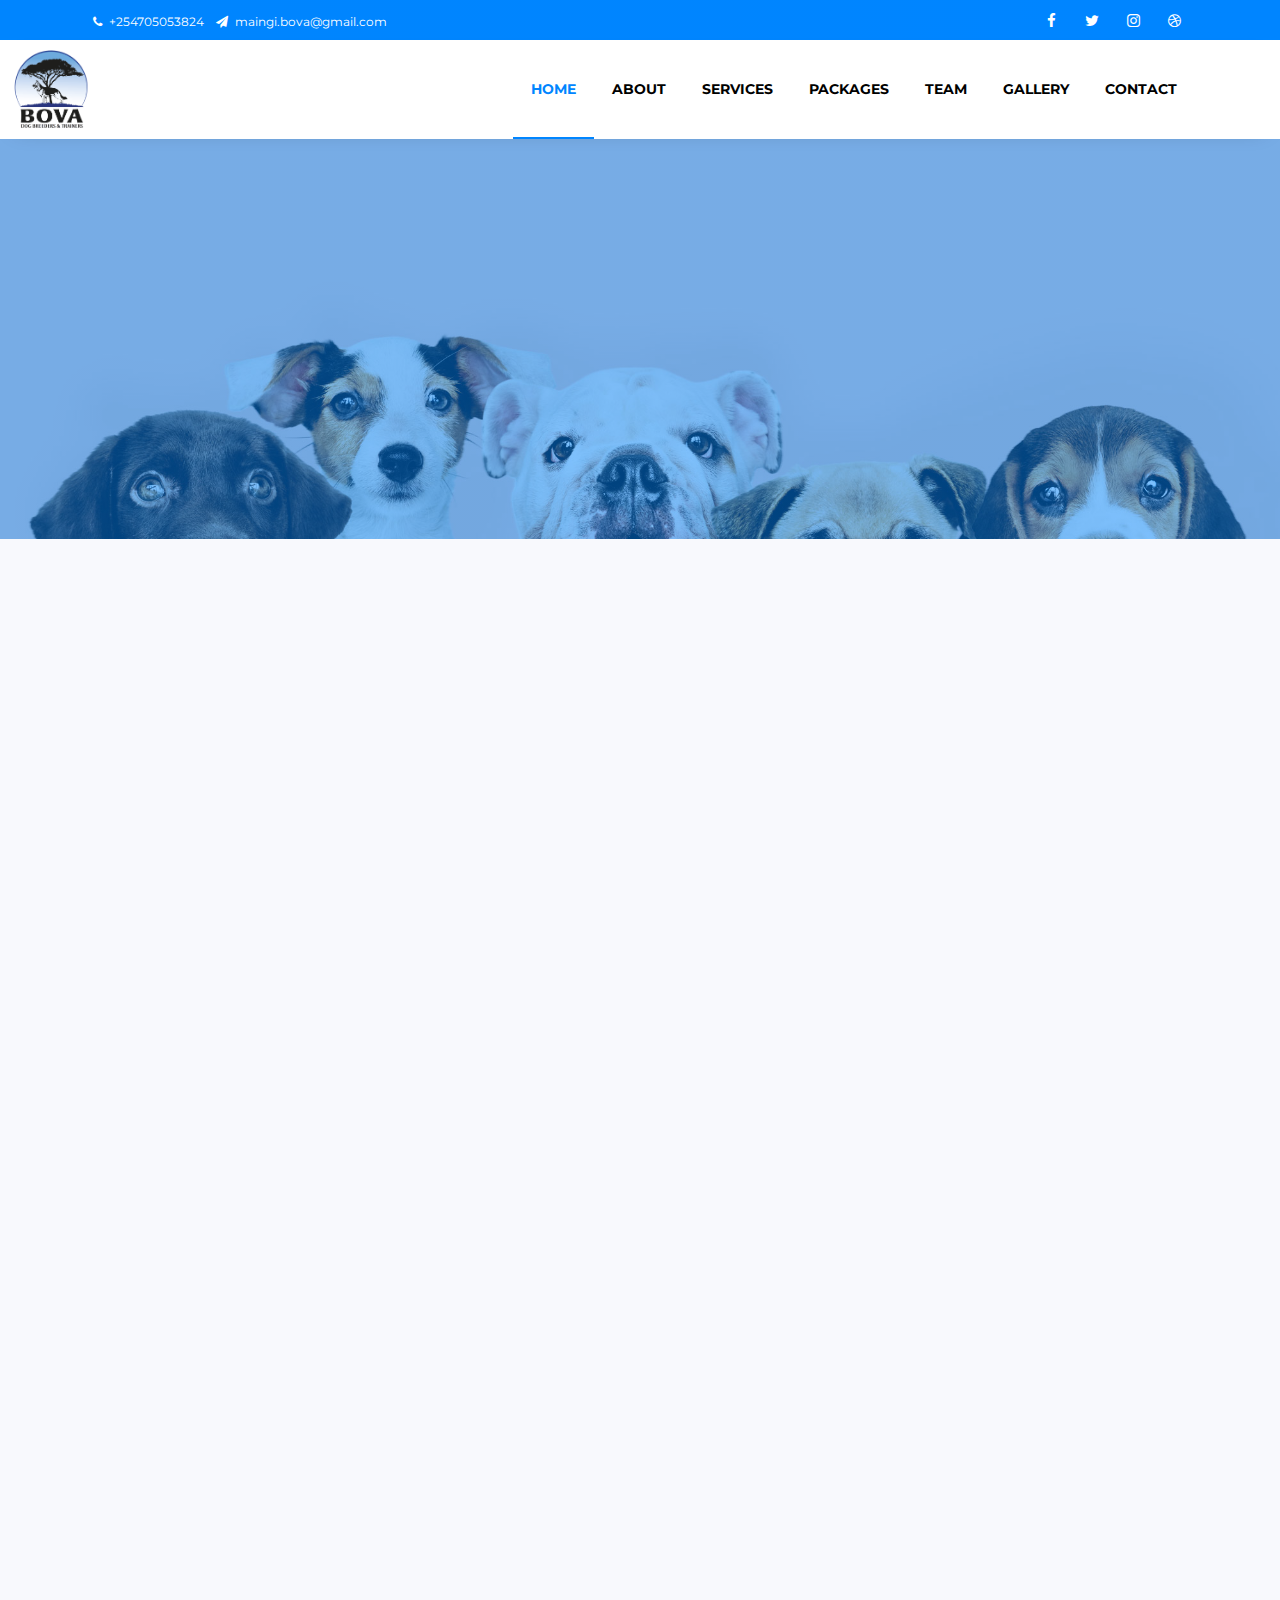
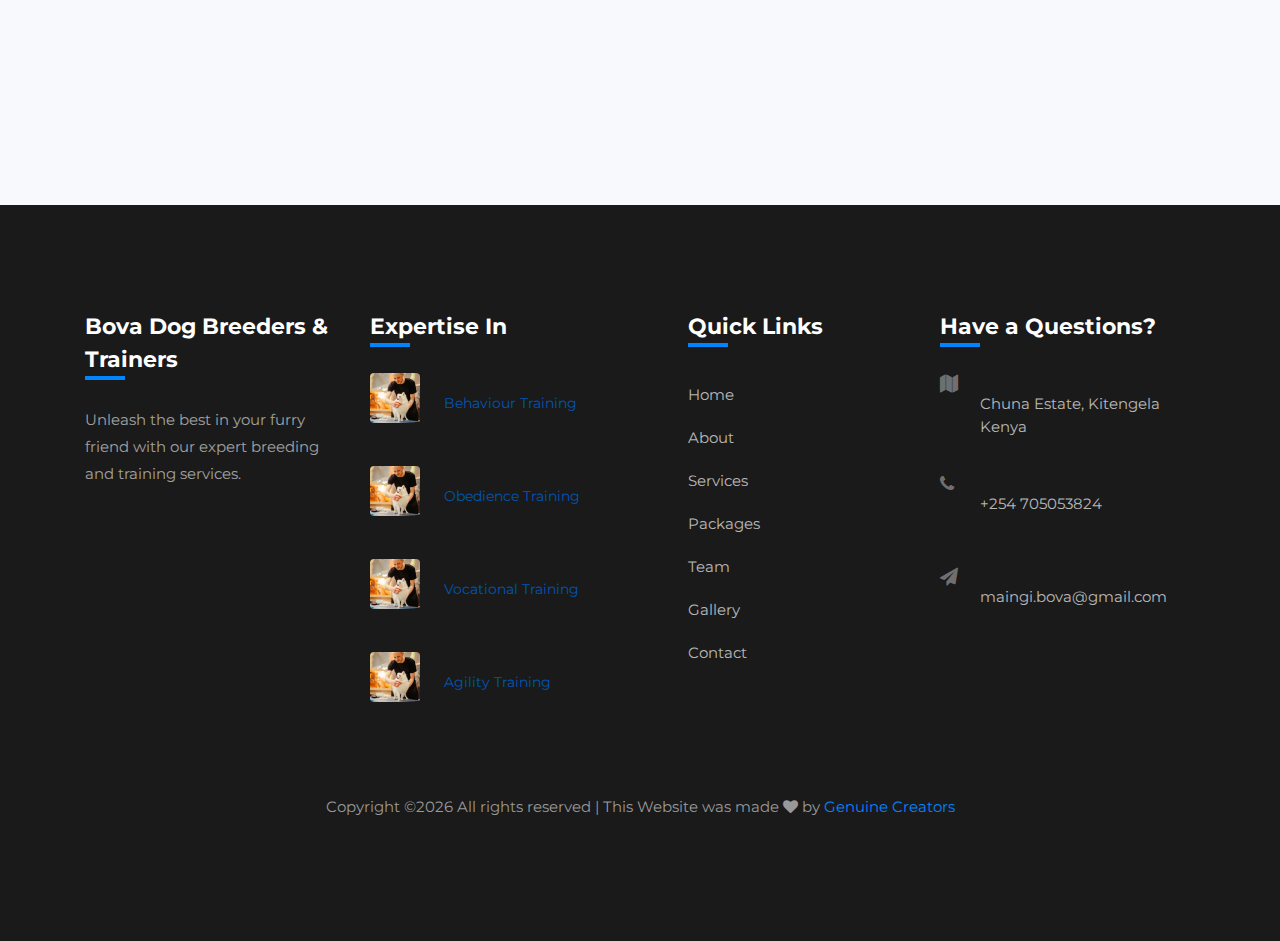
<file: vet.html>
<!DOCTYPE html>
<html lang="en">
  <head>
    <title>BOVA Dog Breeders & Trainers</title>
    <meta charset="utf-8">
    <meta name="viewport" content="width=device-width, initial-scale=1, shrink-to-fit=no">

    <meta name="description" content="BOVA, The best Dog breeding and training institute in Kenya.">
    <meta name="keywords" content="BOVA, dog breeders, dog training, best dog breeding, best dog training, best dog breeding and training, nairobi, kitengela">
    <meta name="author" content="GenuineCreators">
	
    
    <link href="https://fonts.googleapis.com/css?family=Montserrat:200,300,400,500,600,700,800&display=swap" rel="stylesheet">

    <link rel="stylesheet" href="https://stackpath.bootstrapcdn.com/font-awesome/4.7.0/css/font-awesome.min.css">
 
    <link rel="stylesheet" href="css/animate.css">
    
    <link rel="stylesheet" href="css/owl.carousel.min.css">
    <link rel="stylesheet" href="css/owl.theme.default.min.css">
    <link rel="stylesheet" href="css/magnific-popup.css">


    <link rel="stylesheet" href="css/bootstrap-datepicker.css">
    <link rel="stylesheet" href="css/jquery.timepicker.css">

    <link rel="stylesheet" href="css/flaticon.css">
    <link rel="stylesheet" href="css/style.css">
  </head>
  <body>

    <div class="wrap">
			<div class="container">
				<div class="row">
					<div class="col-md-6 d-flex align-items-center">
						<p class="mb-0 phone pl-md-2">
							<a href="#" class="mr-2"><span class="fa fa-phone mr-1"></span> +254705053824</a> 
							<a href="#"><span class="fa fa-paper-plane mr-1"></span> maingi.bova@gmail.com</a>
						</p>
					</div>
					<div class="col-md-6 d-flex justify-content-md-end">
						<div class="social-media">
			    		<p class="mb-0 d-flex">
			    			<a href="#" class="d-flex align-items-center justify-content-center"><span class="fa fa-facebook"><i class="sr-only">Facebook</i></span></a>
			    			<a href="#" class="d-flex align-items-center justify-content-center"><span class="fa fa-twitter"><i class="sr-only">Twitter</i></span></a>
			    			<a href="#" class="d-flex align-items-center justify-content-center"><span class="fa fa-instagram"><i class="sr-only">Instagram</i></span></a>
			    			<a href="#" class="d-flex align-items-center justify-content-center"><span class="fa fa-dribbble"><i class="sr-only">Dribbble</i></span></a>
			    		</p>
		        </div>
					</div>
				</div>
			</div>
		</div>
		<nav class="navbar navbar-expand-lg navbar-dark ftco_navbar bg-dark ftco-navbar-light" id="ftco-navbar">
			<div class="container">
				<div class="logo">
					<img src="images/BovaLogo.png" alt="Logo">
				</div>
				 <button class="navbar-toggler" type="button" data-toggle="collapse" data-target="#ftco-nav" aria-controls="ftco-nav" aria-expanded="false" aria-label="Toggle navigation">
				<span class="fa fa-bars"></span> Menu
			  </button>
			  <div class="collapse navbar-collapse" id="ftco-nav">
				<ul class="navbar-nav ml-auto">
					<li class="nav-item active"><a href="index.html" class="nav-link">Home</a></li>
					<li class="nav-item"><a href="about.html" class="nav-link">About</a></li>
					<li class="nav-item"><a href="services.html" class="nav-link">Services</a></li>
					<li class="nav-item"><a href="blog.html" class="nav-link">PACKAGES</a></li>
					<li class="nav-item"><a href="vet.html" class="nav-link">Team</a></li>
				  <li class="nav-item"><a href="gallery.html" class="nav-link">Gallery</a></li>
				  <li class="nav-item"><a href="contact.html" class="nav-link">Contact</a></li>
				</ul>
			  </div>
			</div>
		  </nav>
    <!-- END nav -->
    <section class="hero-wrap hero-wrap-2" style="background-image: url('images/bg_2.jpg');" data-stellar-background-ratio="0.5">
      <div class="overlay"></div>
      <div class="container">
        <div class="row no-gutters slider-text align-items-end">
          <div class="col-md-9 ftco-animate pb-5">
          	<p class="breadcrumbs mb-2"><span class="mr-2"><a href="index.html">Home <i class="ion-ios-arrow-forward"></i></a></span> <span>Veterinarian <i class="ion-ios-arrow-forward"></i></span></p>
            <h1 class="mb-0 bread">Meet Our Veterinary Doctor</h1>
          </div>
        </div>
      </div>
    </section>

    <section class="ftco-section bg-light">
			<div class="container">
				<div class="row">
					<div class="col-md-6 col-lg-3 ftco-animate">
						<div class="staff">
							<div class="img-wrap d-flex align-items-stretch">
								<div class="img align-self-stretch" style="background-image: url(images/staff-1.jpg);"></div>
							</div>
							<div class="text pt-3 px-3 pb-4 text-center">
								<h3>Lloyd Wilson</h3>
								<span class="position mb-2">Health Coach</span>
								<div class="faded">
									<p>I am an ambitious workaholic, but apart from that, pretty simple person.</p>
									<ul class="ftco-social text-center">
		                <li class="ftco-animate"><a href="#" class="d-flex align-items-center justify-content-center"><span class="fa fa-twitter"></span></a></li>
		                <li class="ftco-animate"><a href="#" class="d-flex align-items-center justify-content-center"><span class="fa fa-facebook"></span></a></li>
		                <li class="ftco-animate"><a href="#" class="d-flex align-items-center justify-content-center"><span class="fa fa-google"></span></a></li>
		                <li class="ftco-animate"><a href="#" class="d-flex align-items-center justify-content-center"><span class="fa fa-instagram"></span></a></li>
		              </ul>
	              </div>
							</div>
						</div>
					</div>
					<div class="col-md-6 col-lg-3 ftco-animate">
						<div class="staff">
							<div class="img-wrap d-flex align-items-stretch">
								<div class="img align-self-stretch" style="background-image: url(images/staff-2.jpg);"></div>
							</div>
							<div class="text pt-3 px-3 pb-4 text-center">
								<h3>Rachel Parker</h3>
								<span class="position mb-2">Life &amp; Business Coach</span>
								<div class="faded">
									<p>I am an ambitious workaholic, but apart from that, pretty simple person.</p>
									<ul class="ftco-social text-center">
		                <li class="ftco-animate"><a href="#" class="d-flex align-items-center justify-content-center"><span class="fa fa-twitter"></span></a></li>
		                <li class="ftco-animate"><a href="#" class="d-flex align-items-center justify-content-center"><span class="fa fa-facebook"></span></a></li>
		                <li class="ftco-animate"><a href="#" class="d-flex align-items-center justify-content-center"><span class="fa fa-google"></span></a></li>
		                <li class="ftco-animate"><a href="#" class="d-flex align-items-center justify-content-center"><span class="fa fa-instagram"></span></a></li>
		              </ul>
	              </div>
							</div>
						</div>
					</div>
					<div class="col-md-6 col-lg-3 ftco-animate">
						<div class="staff">
							<div class="img-wrap d-flex align-items-stretch">
								<div class="img align-self-stretch" style="background-image: url(images/staff-3.jpg);"></div>
							</div>
							<div class="text pt-3 px-3 pb-4 text-center">
								<h3>Ian Smith</h3>
								<span class="position mb-2">Executive Coach</span>
								<div class="faded">
									<p>I am an ambitious workaholic, but apart from that, pretty simple person.</p>
									<ul class="ftco-social text-center">
		                <li class="ftco-animate"><a href="#" class="d-flex align-items-center justify-content-center"><span class="fa fa-twitter"></span></a></li>
		                <li class="ftco-animate"><a href="#" class="d-flex align-items-center justify-content-center"><span class="fa fa-facebook"></span></a></li>
		                <li class="ftco-animate"><a href="#" class="d-flex align-items-center justify-content-center"><span class="fa fa-google"></span></a></li>
		                <li class="ftco-animate"><a href="#" class="d-flex align-items-center justify-content-center"><span class="fa fa-instagram"></span></a></li>
		              </ul>
	              </div>
							</div>
						</div>
					</div>
					<div class="col-md-6 col-lg-3 ftco-animate">
						<div class="staff">
							<div class="img-wrap d-flex align-items-stretch">
								<div class="img align-self-stretch" style="background-image: url(images/staff-4.jpg);"></div>
							</div>
							<div class="text pt-3 px-3 pb-4 text-center">
								<h3>Alicia Henderson</h3>
								<span class="position mb-2">Health Coach</span>
								<div class="faded">
									<p>I am an ambitious workaholic, but apart from that, pretty simple person.</p>
									<ul class="ftco-social text-center">
		                <li class="ftco-animate"><a href="#" class="d-flex align-items-center justify-content-center"><span class="fa fa-twitter"></span></a></li>
		                <li class="ftco-animate"><a href="#" class="d-flex align-items-center justify-content-center"><span class="fa fa-facebook"></span></a></li>
		                <li class="ftco-animate"><a href="#" class="d-flex align-items-center justify-content-center"><span class="fa fa-google"></span></a></li>
		                <li class="ftco-animate"><a href="#" class="d-flex align-items-center justify-content-center"><span class="fa fa-instagram"></span></a></li>
		              </ul>
	              </div>
							</div>
						</div>
					</div>

					<div class="col-md-6 col-lg-3 ftco-animate">
						<div class="staff">
							<div class="img-wrap d-flex align-items-stretch">
								<div class="img align-self-stretch" style="background-image: url(images/staff-5.jpg);"></div>
							</div>
							<div class="text pt-3 px-3 pb-4 text-center">
								<h3>Lloyd Wilson</h3>
								<span class="position mb-2">Executive Coach</span>
								<div class="faded">
									<p>I am an ambitious workaholic, but apart from that, pretty simple person.</p>
									<ul class="ftco-social text-center">
		                <li class="ftco-animate"><a href="#" class="d-flex align-items-center justify-content-center"><span class="fa fa-twitter"></span></a></li>
		                <li class="ftco-animate"><a href="#" class="d-flex align-items-center justify-content-center"><span class="fa fa-facebook"></span></a></li>
		                <li class="ftco-animate"><a href="#" class="d-flex align-items-center justify-content-center"><span class="fa fa-google"></span></a></li>
		                <li class="ftco-animate"><a href="#" class="d-flex align-items-center justify-content-center"><span class="fa fa-instagram"></span></a></li>
		              </ul>
	              </div>
							</div>
						</div>
					</div>
					<div class="col-md-6 col-lg-3 ftco-animate">
						<div class="staff">
							<div class="img-wrap d-flex align-items-stretch">
								<div class="img align-self-stretch" style="background-image: url(images/staff-6.jpg);"></div>
							</div>
							<div class="text pt-3 px-3 pb-4 text-center">
								<h3>Rachel Parker</h3>
								<span class="position mb-2">Health Coach</span>
								<div class="faded">
									<p>I am an ambitious workaholic, but apart from that, pretty simple person.</p>
									<ul class="ftco-social text-center">
		                <li class="ftco-animate"><a href="#" class="d-flex align-items-center justify-content-center"><span class="fa fa-twitter"></span></a></li>
		                <li class="ftco-animate"><a href="#" class="d-flex align-items-center justify-content-center"><span class="fa fa-facebook"></span></a></li>
		                <li class="ftco-animate"><a href="#" class="d-flex align-items-center justify-content-center"><span class="fa fa-google"></span></a></li>
		                <li class="ftco-animate"><a href="#" class="d-flex align-items-center justify-content-center"><span class="fa fa-instagram"></span></a></li>
		              </ul>
	              </div>
							</div>
						</div>
					</div>
					<div class="col-md-6 col-lg-3 ftco-animate">
						<div class="staff">
							<div class="img-wrap d-flex align-items-stretch">
								<div class="img align-self-stretch" style="background-image: url(images/staff-7.jpg);"></div>
							</div>
							<div class="text pt-3 px-3 pb-4 text-center">
								<h3>Ian Smith</h3>
								<span class="position mb-2">Health Coach</span>
								<div class="faded">
									<p>I am an ambitious workaholic, but apart from that, pretty simple person.</p>
									<ul class="ftco-social text-center">
		                <li class="ftco-animate"><a href="#" class="d-flex align-items-center justify-content-center"><span class="fa fa-twitter"></span></a></li>
		                <li class="ftco-animate"><a href="#" class="d-flex align-items-center justify-content-center"><span class="fa fa-facebook"></span></a></li>
		                <li class="ftco-animate"><a href="#" class="d-flex align-items-center justify-content-center"><span class="fa fa-google"></span></a></li>
		                <li class="ftco-animate"><a href="#" class="d-flex align-items-center justify-content-center"><span class="fa fa-instagram"></span></a></li>
		              </ul>
	              </div>
							</div>
						</div>
					</div>
					<div class="col-md-6 col-lg-3 ftco-animate">
						<div class="staff">
							<div class="img-wrap d-flex align-items-stretch">
								<div class="img align-self-stretch" style="background-image: url(images/staff-8.jpg);"></div>
							</div>
							<div class="text pt-3 px-3 pb-4 text-center">
								<h3>Fred Henderson</h3>
								<span class="position mb-2">Executive Coach</span>
								<div class="faded">
									<p>I am an ambitious workaholic, but apart from that, pretty simple person.</p>
									<ul class="ftco-social text-center">
		                <li class="ftco-animate"><a href="#" class="d-flex align-items-center justify-content-center"><span class="fa fa-twitter"></span></a></li>
		                <li class="ftco-animate"><a href="#" class="d-flex align-items-center justify-content-center"><span class="fa fa-facebook"></span></a></li>
		                <li class="ftco-animate"><a href="#" class="d-flex align-items-center justify-content-center"><span class="fa fa-google"></span></a></li>
		                <li class="ftco-animate"><a href="#" class="d-flex align-items-center justify-content-center"><span class="fa fa-instagram"></span></a></li>
		              </ul>
	              </div>
							</div>
						</div>
					</div>
				</div>
			</div>
		</section>

    		    <!--footer -->

				<footer class="footer">
					<div class="container">
						<div class="row">
							<div class="col-md-6 col-lg-3 mb-4 mb-md-0">
								<h2 class="footer-heading">Bova Dog Breeders & Trainers</h2>
								<p>Unleash the best in your furry friend with our expert breeding and training services. </p>
								<ul class="ftco-footer-social p-0">
									<li class="ftco-animate"><a href="#" data-toggle="tooltip" data-placement="top" title="Whatsapp"><span class="fa fa-whatsapp"></span></a></li>
					  <li class="ftco-animate"><a href="#" data-toggle="tooltip" data-placement="top" title="Twitter"><span class="fa fa-twitter"></span></a></li>
					  <li class="ftco-animate"><a href="#" data-toggle="tooltip" data-placement="top" title="Facebook"><span class="fa fa-facebook"></span></a></li>
					  <li class="ftco-animate"><a href="#" data-toggle="tooltip" data-placement="top" title="Instagram"><span class="fa fa-instagram"></span></a></li>
					</ul>
							</div>
							<div class="col-md-6 col-lg-3 mb-4 mb-md-0">
								<h2 class="footer-heading">Expertise In</h2>
								<div class="block-21 mb-4 d-flex">
									<a class="img mr-4 rounded" style="background-image: url(images/image_2.jpg); width: 50px; height: 50px;"></a>
									<div class="text">
									  <h1 style="font-size: 14px;">Behaviour Training</h3>
									</div>
								  </div>
								  <div class="block-21 mb-4 d-flex">
									<a class="img mr-4 rounded" style="background-image: url(images/image_2.jpg); width: 50px; height: 50px;"></a>
									<div class="text">
									  <h1 style="font-size: 14px;">Obedience Training</h3>
									</div>
								  </div>
								  <div class="block-21 mb-4 d-flex">
									<a class="img mr-4 rounded" style="background-image: url(images/image_2.jpg); width: 50px; height: 50px;"></a>
									<div class="text">
									  <h1 style="font-size: 14px;">Vocational Training</h3>
									</div>
								  </div>
					<div class="block-21 mb-4 d-flex">
						<a class="img mr-4 rounded" style="background-image: url(images/image_2.jpg); width: 50px; height: 50px;"></a>
						<div class="text">
						<h1 style="font-size: 14px;">Agility Training</h3>
					  </div>
					</div>
							</div>
							<div class="col-md-6 col-lg-3 pl-lg-5 mb-4 mb-md-0">
								<h2 class="footer-heading">Quick Links</h2>
								<ul class="list-unstyled">
					  <li><a href="#" class="py-2 d-block">Home</a></li>
					  <li><a href="#" class="py-2 d-block">About</a></li>
					  <li><a href="#" class="py-2 d-block">Services</a></li>
					  <li><a href="#" class="py-2 d-block">Packages</a></li>
					  <li><a href="#" class="py-2 d-block">Team</a></li>
					  <li><a href="#" class="py-2 d-block">Gallery</a></li>
					  <li><a href="#" class="py-2 d-block">Contact</a></li>
					</ul>
							</div>
							<div class="col-md-6 col-lg-3 mb-4 mb-md-0">
								<h2 class="footer-heading">Have a Questions?</h2>
								<div class="block-23 mb-3">
					  <ul>
						<li><span class="icon fa fa-map"></span><span class="text">Chuna Estate, Kitengela Kenya</span></li>
						<li><a href="#"><span class="icon fa fa-phone"></span><span class="text">+254 705053824</span></a></li>
						<li><a href="#"><span class="icon fa fa-paper-plane"></span><span class="text">maingi.bova@gmail.com</span></a></li>
					</ul>
					</div>
							</div>
						</div>
						<div class="row mt-5">
				  <div class="col-md-12 text-center">
		
					<p class="copyright">
		  Copyright &copy;<script>document.write(new Date().getFullYear());</script> All rights reserved | This Website was made  <i class="fa fa-heart" aria-hidden="true"></i> by <a href="https://github.com/GenuineCreators" target="_blank">Genuine Creators</a>
		  <!-- Link back to Colorlib can't be removed. Template is licensed under CC BY 3.0. --></p>
				  </div>
				</div>
					</div>
				</footer>

    
  

  <!-- loader -->
  <div id="ftco-loader" class="show fullscreen"><svg class="circular" width="48px" height="48px"><circle class="path-bg" cx="24" cy="24" r="22" fill="none" stroke-width="4" stroke="#eeeeee"/><circle class="path" cx="24" cy="24" r="22" fill="none" stroke-width="4" stroke-miterlimit="10" stroke="#F96D00"/></svg></div>


  <script src="js/jquery.min.js"></script>
  <script src="js/jquery-migrate-3.0.1.min.js"></script>
  <script src="js/popper.min.js"></script>
  <script src="js/bootstrap.min.js"></script>
  <script src="js/jquery.easing.1.3.js"></script>
  <script src="js/jquery.waypoints.min.js"></script>
  <script src="js/jquery.stellar.min.js"></script>
  <script src="js/jquery.animateNumber.min.js"></script>
  <script src="js/bootstrap-datepicker.js"></script>
  <script src="js/jquery.timepicker.min.js"></script>
  <script src="js/owl.carousel.min.js"></script>
  <script src="js/jquery.magnific-popup.min.js"></script>
  <script src="js/scrollax.min.js"></script>
  <script src="js/google-map.js"></script>
  <script src="js/main.js"></script>


    
  </body>
</html>
</file>
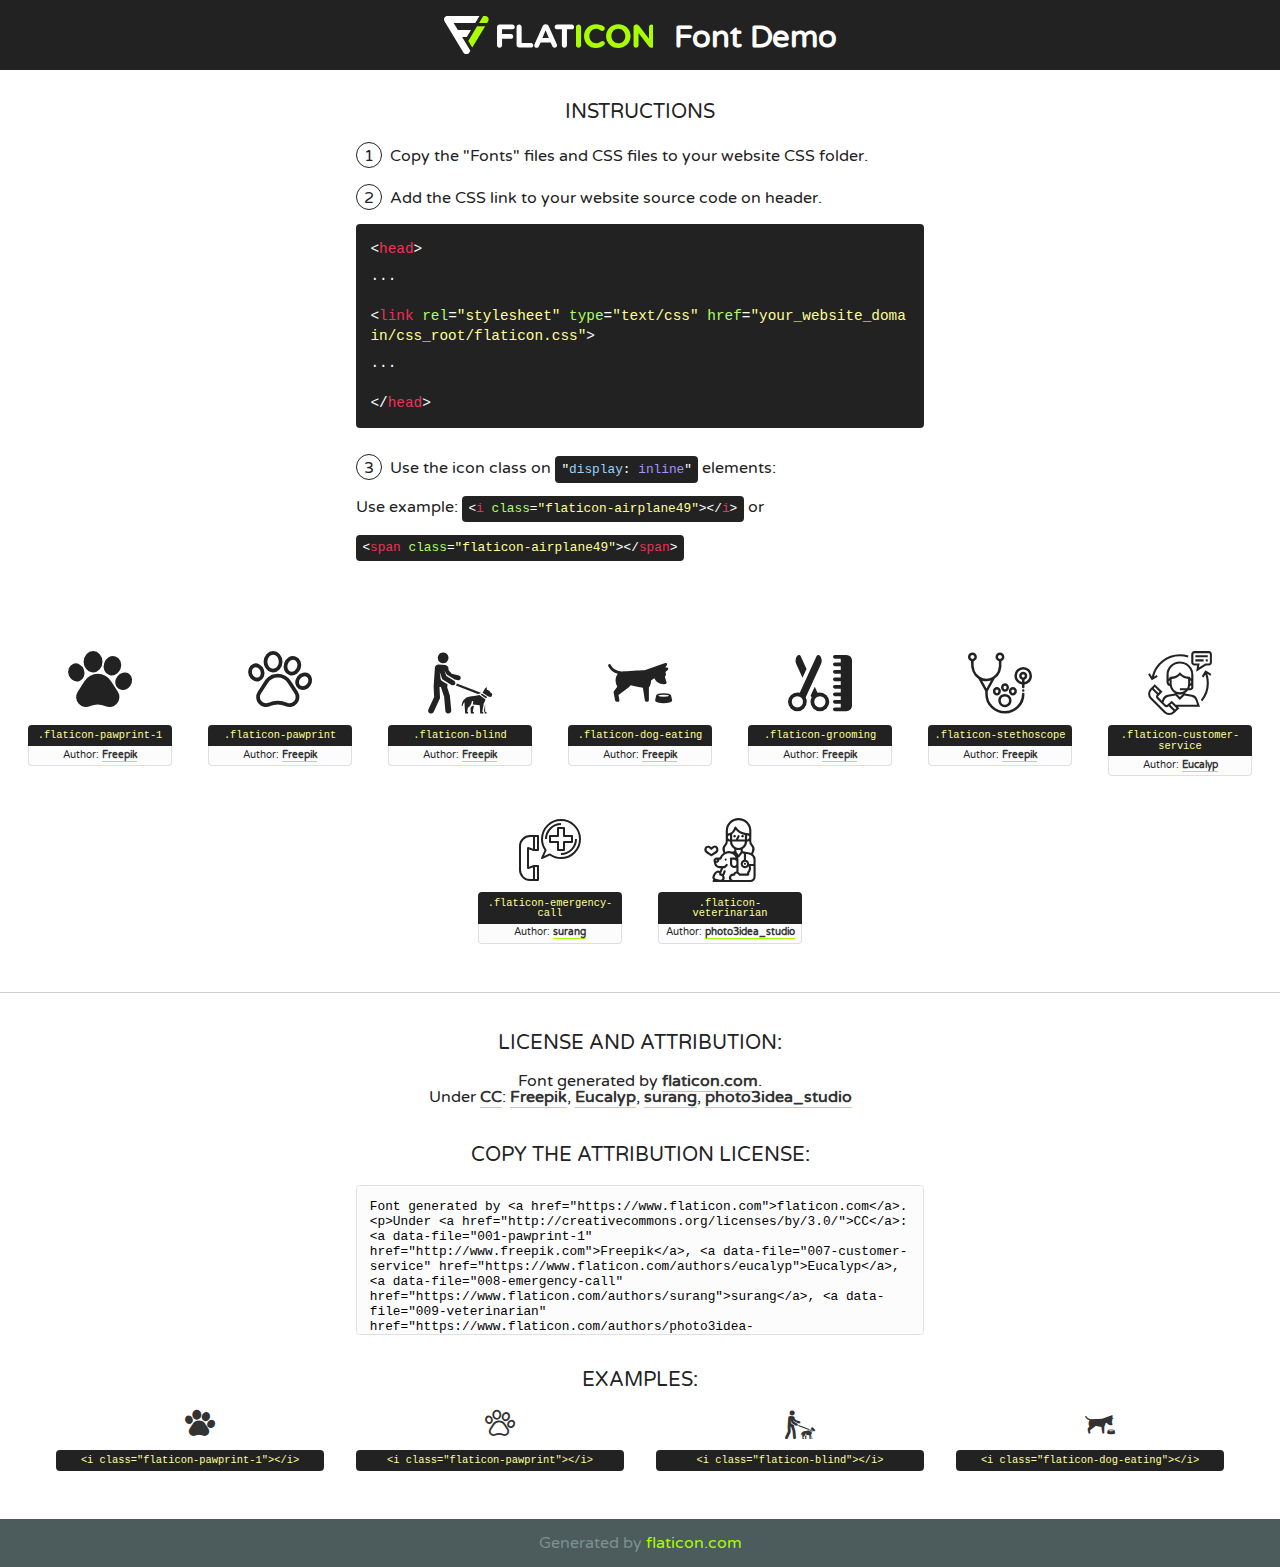
<file: fonts/flaticon/font/flaticon.html>
<!DOCTYPE html>
<!--
  Flaticon icon font: Flaticon
  Creation date: 06/04/2020 04:44
-->
<html>
<!DOCTYPE html>
<html>

<head>
    <title>Flaticon WebFont</title>
    <link href="http://fonts.googleapis.com/css?family=Varela+Round" rel="stylesheet" type="text/css" />
    <link rel="stylesheet" type="text/css" href="flaticon.css">
    <meta charset="UTF-8">
    <style>
    html, body, div, span, applet, object, iframe,
    h1, h2, h3, h4, h5, h6, p, blockquote, pre,
    a, abbr, acronym, address, big, cite, code,
    del, dfn, em, img, ins, kbd, q, s, samp,
    small, strike, strong, sub, sup, tt, var,
    b, u, i, center,
    dl, dt, dd, ol, ul, li,
    fieldset, form, label, legend,
    table, caption, tbody, tfoot, thead, tr, th, td,
    article, aside, canvas, details, embed, 
    figure, figcaption, footer, header, hgroup, 
    menu, nav, output, ruby, section, summary,
    time, mark, audio, video {
        margin: 0;
        padding: 0;
        border: 0;
        font-size: 100%;
        font: inherit;
        vertical-align: baseline;
    }
    /* HTML5 display-role reset for older browsers */
    article, aside, details, figcaption, figure, 
    footer, header, hgroup, menu, nav, section {
        display: block;
    }
    body {
        line-height: 1;
    }
    ol, ul {
        list-style: none;
    }
    blockquote, q {
        quotes: none;
    }
    blockquote:before, blockquote:after,
    q:before, q:after {
        content: '';
        content: none;
    }
    table {
        border-collapse: collapse;
        border-spacing: 0;
    }
    body {
        font-family: 'Varela Round', Helvetica, Arial, sans-serif;
        font-size: 16px;
        color: #222;
    }
    a {
        color: #333;
        border-bottom: 1px solid #a9fd00;
        font-weight: bold;
        text-decoration: none;
    }
    * {
        -moz-box-sizing: border-box;
        -webkit-box-sizing: border-box;
        box-sizing: border-box;
        margin: 0;
        padding: 0;
    }
    [class^="flaticon-"]:before, [class*=" flaticon-"]:before, [class^="flaticon-"]:after, [class*=" flaticon-"]:after {
        font-family: Flaticon;
        font-size: 30px;
        font-style: normal;
        margin-left: 20px;
        color: #333;
    }
    .wrapper {
        max-width: 600px;
        margin: auto;
        padding: 0 1em;
    }
    .title {
        font-size: 1.25em;
        text-align: center;
        margin-bottom: 1em;
        text-transform: uppercase;
    }
    header {
        text-align: center;
        background-color: #222;
        color: #fff;
        padding: 1em;
    }
    header .logo {
        width: 210px;
        height: 38px;
        display: inline-block;
        vertical-align: middle;
        margin-right: 1em;
        border: none;
    }
    header strong {
        font-size: 1.95em;
        font-weight: bold;
        vertical-align: middle;
        margin-top: 5px;
        display: inline-block;
    }
    .demo {
        margin: 2em auto;
        line-height: 1.25em;
    }
    .demo ul li {
        margin-bottom: 1em;
    }
    .demo ul li .num {
        color: #222;
        border-radius: 20px;
        display: inline-block;
        width: 26px;
        padding: 3px;
        height: 26px;
        text-align: center;
        margin-right: 0.5em;
        border: 1px solid #222;
    }
    .demo ul li code {
        background-color: #222;
        border-radius: 4px;
        padding: 0.25em 0.5em;
        display: inline-block;
        color: #fff;
        font-family: Consolas,Monaco,Lucida Console,Liberation Mono,DejaVu Sans Mono,Bitstream Vera Sans Mono,Courier New, monospace;
        font-weight: lighter;
        margin-top: 1em;
        font-size: 0.8em;
        word-break: break-all;
    }
    .demo ul li code.big {
        padding: 1em;
        font-size: 0.9em;
    }
    .demo ul li code .red {
        color: #EF3159;
    }
    .demo ul li code .green {
        color: #ACFF65;
    }
    .demo ul li code .yellow {
        color: #FFFF99;
    }
    .demo ul li code .blue {
        color: #99D3FF;
    }
    .demo ul li code .purple {
        color: #A295FF;
    }
    .demo ul li code .dots {
        margin-top: 0.5em;
        display: block;
    }
    #glyphs {
        border-bottom: 1px solid #ccc;
        padding: 2em 0;
        text-align: center;
    }
    .glyph {
        display: inline-block;
        width: 9em;
        margin: 1em;
        text-align: center;
        vertical-align: top;
        background: #FFF;
    }
    .glyph .glyph-icon {
        padding: 10px;
        display: block;
        font-family:"Flaticon";
        font-size: 64px;
        line-height: 1;
    }
    .glyph .glyph-icon:before {
        font-size: 64px;
        color: #222;
        margin-left: 0;
    }
    .class-name {
        font-size: 0.65em;
        background-color: #222;
        color: #fff;
        border-radius: 4px 4px 0 0;
        padding: 0.5em;
        color: #FFFF99;
        font-family: Consolas,Monaco,Lucida Console,Liberation Mono,DejaVu Sans Mono,Bitstream Vera Sans Mono,Courier New, monospace;
    }
    .author-name {
        font-size: 0.6em;
        background-color: #fcfcfd;
        border: 1px solid #DEDEE4;
        border-top: 0;
        border-radius: 0 0 4px 4px;
        padding: 0.5em;
    }
    .class-name:last-child {
        font-size: 10px;
        color:#888;
    }
    .class-name:last-child a {
        font-size: 10px;
        color:#555;
    }
    .class-name:last-child a:hover {
        color:#a9fd00;
    }
    .glyph > input {
        display: block;
        width: 100px;
        margin: 5px auto;
        text-align: center;
        font-size: 12px;
        cursor: text;
    }
    .glyph > input.icon-input {
        font-family:"Flaticon";
        font-size: 16px;
        margin-bottom: 10px;
    }
    .attribution .title {
        margin-top: 2em;
    }
    .attribution textarea {
        background-color: #fcfcfd;
        padding: 1em;
        border: none;
        box-shadow: none;
        border: 1px solid #DEDEE4;
        border-radius: 4px;
        resize: none;
        width: 100%;
        height: 150px;
        font-size: 0.8em;
        font-family: Consolas,Monaco,Lucida Console,Liberation Mono,DejaVu Sans Mono,Bitstream Vera Sans Mono,Courier New, monospace;
        -webkit-appearance: none;
    }
    .iconsuse {
        margin: 2em auto;
        text-align: center;
        max-width: 1200px;
    }
    .iconsuse:after {
        content: '';
        display: table;
        clear: both;
    }
    .iconsuse .image {
        float: left;
        width: 25%;
        padding: 0 1em;
    }
    .iconsuse .image p {
        margin-bottom: 1em;
    }
    .iconsuse .image span {
        display: block;
        font-size: 0.65em;
        background-color: #222;
        color: #fff;
        border-radius: 4px;
        padding: 0.5em;
        color: #FFFF99;
        margin-top: 1em;
        font-family: Consolas,Monaco,Lucida Console,Liberation Mono,DejaVu Sans Mono,Bitstream Vera Sans Mono,Courier New, monospace;
    }
    #footer {
        text-align: center;
        background-color: #4C5B5C;
        color: #7c9192;
        padding: 1em;
    }
    #footer a {
        border: none;
        color: #a9fd00;
        font-weight: normal;
    }
    @media (max-width: 960px) {
        .iconsuse .image {
            width: 50%;
        }
    }
    @media (max-width: 560px) {
        .iconsuse .image {
            width: 100%;
        }
    }
    </style>
</head>

<body class="characters-off">

    <header>
        <a href="https://www.flaticon.com" target="_blank" class="logo">
            <svg version="1.1" xmlns="http://www.w3.org/2000/svg" xmlns:xlink="http://www.w3.org/1999/xlink" xmlns:a="http://ns.adobe.com/AdobeSVGViewerExtensions/3.0/" viewBox="0 0 560.875 102.036" enable-background="new 0 0 560.875 102.036" xml:space="preserve">
                <defs>
                </defs>
                <g>
                    <g class="letters">
                        <path fill="#ffffff" d="M141.596,29.675c0-3.777,2.985-6.767,6.764-6.767h34.438c3.426,0,6.15,2.728,6.15,6.15
                        c0,3.43-2.724,6.149-6.15,6.149h-27.674v13.091h23.719c3.429,0,6.151,2.724,6.151,6.15c0,3.43-2.723,6.149-6.151,6.149h-23.719
                        v17.574c0,3.773-2.986,6.761-6.764,6.761c-3.779,0-6.764-2.989-6.764-6.761V29.675z"></path>
                        <path fill="#ffffff" d="M193.844,29.149c0-3.781,2.985-6.767,6.764-6.767c3.776,0,6.763,2.985,6.763,6.767v42.957h25.039
                        c3.426,0,6.149,2.726,6.149,6.153c0,3.425-2.723,6.15-6.149,6.15h-31.802c-3.779,0-6.764-2.986-6.764-6.768V29.149z"></path>
                        <path fill="#ffffff" d="M241.891,75.71l21.438-48.407c1.492-3.341,4.215-5.357,7.906-5.357h0.792
                        c3.686,0,6.323,2.017,7.815,5.357l21.439,48.407c0.436,0.967,0.701,1.845,0.701,2.723c0,3.602-2.809,6.501-6.414,6.501
                        c-3.161,0-5.269-1.845-6.499-4.655l-4.132-9.661h-27.059l-4.301,10.102c-1.144,2.631-3.426,4.214-6.237,4.214
                        c-3.517,0-6.24-2.81-6.24-6.325C241.1,77.64,241.451,76.677,241.891,75.71z M279.932,58.666l-8.521-20.297l-8.526,20.297H279.932
                        z"></path>
                        <path fill="#ffffff" d="M314.864,35.387H301.86c-3.429,0-6.239-2.813-6.239-6.238c0-3.429,2.811-6.24,6.239-6.24h39.533
                        c3.426,0,6.237,2.811,6.237,6.24c0,3.425-2.811,6.238-6.237,6.238h-13.001v42.785c0,3.773-2.99,6.761-6.764,6.761
                        c-3.779,0-6.764-2.989-6.764-6.761V35.387z"></path>
                        <path fill="#A9FD00" d="M352.615,29.149c0-3.781,2.985-6.767,6.767-6.767c3.774,0,6.761,2.985,6.761,6.767v49.024
                        c0,3.773-2.987,6.761-6.761,6.761c-3.781,0-6.767-2.989-6.767-6.761V29.149z"></path>
                        <path fill="#A9FD00" d="M374.132,53.836v-0.179c0-17.481,13.178-31.801,32.065-31.801c9.22,0,15.459,2.458,20.557,6.238
                        c1.402,1.054,2.637,2.985,2.637,5.357c0,3.692-2.985,6.59-6.681,6.59c-1.845,0-3.071-0.702-4.044-1.319
                        c-3.776-2.813-7.729-4.393-12.562-4.393c-10.364,0-17.831,8.611-17.831,19.154v0.173c0,10.542,7.291,19.329,17.831,19.329
                        c5.715,0,9.492-1.756,13.359-4.834c1.049-0.874,2.458-1.491,4.039-1.491c3.429,0,6.325,2.813,6.325,6.236
                        c0,2.106-1.056,3.78-2.282,4.834c-5.539,4.834-12.036,7.733-21.878,7.733C387.572,85.464,374.132,71.493,374.132,53.836z"></path>
                        <path fill="#A9FD00" d="M433.009,53.836v-0.179c0-17.481,13.79-31.801,32.766-31.801c18.981,0,32.592,14.143,32.592,31.628v0.173
                        c0,17.483-13.785,31.807-32.769,31.807C446.625,85.464,433.009,71.32,433.009,53.836z M484.224,53.836v-0.179
                        c0-10.539-7.725-19.326-18.626-19.326c-10.893,0-18.449,8.611-18.449,19.154v0.173c0,10.542,7.73,19.329,18.626,19.329
                        C476.676,72.986,484.224,64.378,484.224,53.836z"></path>
                        <path fill="#A9FD00" d="M506.233,29.321c0-3.774,2.99-6.763,6.767-6.763h1.401c3.252,0,5.183,1.583,7.029,3.953l26.093,34.265
                        V29.059c0-3.692,2.99-6.677,6.681-6.677c3.683,0,6.671,2.985,6.671,6.677v48.934c0,3.78-2.987,6.765-6.764,6.765h-0.436
                        c-3.257,0-5.188-1.581-7.034-3.953l-27.056-35.492v32.944c0,3.687-2.985,6.676-6.678,6.676c-3.683,0-6.673-2.989-6.673-6.676
                        V29.321z"></path>
                    </g>
                    <g class="insignia">
                        <path fill="#ffffff" d="M48.372,56.137h12.517l11.156-18.537H37.186L25.688,18.539h57.825L94.668,0H9.271
                        C5.925,0,2.842,1.801,1.198,4.716c-1.644,2.907-1.593,6.482,0.134,9.343l50.38,83.501c1.678,2.781,4.689,4.476,7.938,4.476
                        c3.246,0,6.257-1.695,7.935-4.476l2.898-4.804L48.372,56.137z"></path>
                        <g class="i">
                            <path fill="#A9FD00" d="M93.575,18.539h0.031v0.004l21.652,0.004l2.705-4.488c1.727-2.861,1.778-6.436,0.133-9.343
                            C116.454,1.801,113.371,0,110.026,0h-5.294L93.575,18.539z"></path>
                            <polygon fill="#A9FD00" points="88.291,27.356 64.725,66.486 75.519,84.404 109.942,27.356"></polygon>
                        </g>
                    </g>
                </g>
            </svg>
        </a>
        <strong>Font Demo</strong>
    </header>


    <section class="demo wrapper">

        <p class="title">Instructions</p>

        <ul>
            <li>
                <span class="num">1</span>Copy the "Fonts" files and CSS files to your website CSS folder.
            </li>
            <li>
                <span class="num">2</span>Add the CSS link to your website source code on header.
                <code class="big">
                    &lt;<span class="red">head</span>&gt;
                    <br/><span class="dots">...</span>
                    <br/>&lt;<span class="red">link</span> <span class="green">rel</span>=<span class="yellow">"stylesheet"</span> <span class="green">type</span>=<span class="yellow">"text/css"</span> <span class="green">href</span>=<span class="yellow">"your_website_domain/css_root/flaticon.css"</span>&gt;
                    <br/><span class="dots">...</span>
                    <br/>&lt;/<span class="red">head</span>&gt;
                </code>
            </li>

            <li>
                <p>
                    <span class="num">3</span>Use the icon class on <code>"<span class="blue">display</span>:<span class="purple"> inline</span>"</code> elements:
                    <br />
                    Use example: <code>&lt;<span class="red">i</span> <span class="green">class</span>=<span class="yellow">&quot;flaticon-airplane49&quot;</span>&gt;&lt;/<span class="red">i</span>&gt;</code> or <code>&lt;<span class="red">span</span> <span class="green">class</span>=<span class="yellow">&quot;flaticon-airplane49&quot;</span>&gt;&lt;/<span class="red">span</span>&gt;</code>
            </li>
        </ul>

    </section>




   <section id="glyphs">          
    
      
        <div class="glyph"><div class="glyph-icon flaticon-pawprint-1"></div>
            <div class="class-name">.flaticon-pawprint-1</div>
            <div class="author-name">Author: <a data-file="001-pawprint-1" href="http://www.freepik.com">Freepik</a> </div> 
        </div>        
        
        <div class="glyph"><div class="glyph-icon flaticon-pawprint"></div>
            <div class="class-name">.flaticon-pawprint</div>
            <div class="author-name">Author: <a data-file="002-pawprint" href="http://www.freepik.com">Freepik</a> </div> 
        </div>        
        
        <div class="glyph"><div class="glyph-icon flaticon-blind"></div>
            <div class="class-name">.flaticon-blind</div>
            <div class="author-name">Author: <a data-file="003-blind" href="http://www.freepik.com">Freepik</a> </div> 
        </div>        
        
        <div class="glyph"><div class="glyph-icon flaticon-dog-eating"></div>
            <div class="class-name">.flaticon-dog-eating</div>
            <div class="author-name">Author: <a data-file="004-dog-eating" href="http://www.freepik.com">Freepik</a> </div> 
        </div>        
        
        <div class="glyph"><div class="glyph-icon flaticon-grooming"></div>
            <div class="class-name">.flaticon-grooming</div>
            <div class="author-name">Author: <a data-file="005-grooming" href="http://www.freepik.com">Freepik</a> </div> 
        </div>        
        
        <div class="glyph"><div class="glyph-icon flaticon-stethoscope"></div>
            <div class="class-name">.flaticon-stethoscope</div>
            <div class="author-name">Author: <a data-file="006-stethoscope" href="http://www.freepik.com">Freepik</a> </div> 
        </div>        
        
        <div class="glyph"><div class="glyph-icon flaticon-customer-service"></div>
            <div class="class-name">.flaticon-customer-service</div>
            <div class="author-name">Author: <a data-file="007-customer-service" href="https://www.flaticon.com/authors/eucalyp">Eucalyp</a> </div> 
        </div>        
        
        <div class="glyph"><div class="glyph-icon flaticon-emergency-call"></div>
            <div class="class-name">.flaticon-emergency-call</div>
            <div class="author-name">Author: <a data-file="008-emergency-call" href="https://www.flaticon.com/authors/surang">surang</a> </div> 
        </div>        
        
        <div class="glyph"><div class="glyph-icon flaticon-veterinarian"></div>
            <div class="class-name">.flaticon-veterinarian</div>
            <div class="author-name">Author: <a data-file="009-veterinarian" href="https://www.flaticon.com/authors/photo3idea-studio">photo3idea_studio</a> </div> 
        </div>        
        

    </section>



    <section class="attribution wrapper"   style="text-align:center;">

      <div class="title">License and attribution:</div><div class="attrDiv">Font generated by <a href="https://www.flaticon.com">flaticon.com</a>. <div><p>Under <a href="http://creativecommons.org/licenses/by/3.0/">CC</a>: <a data-file="001-pawprint-1" href="http://www.freepik.com">Freepik</a>, <a data-file="007-customer-service" href="https://www.flaticon.com/authors/eucalyp">Eucalyp</a>, <a data-file="008-emergency-call" href="https://www.flaticon.com/authors/surang">surang</a>, <a data-file="009-veterinarian" href="https://www.flaticon.com/authors/photo3idea-studio">photo3idea_studio</a></p>  </div>
      </div>
      <div class="title">Copy the Attribution License:</div>

    <textarea onclick="this.focus();this.select();">Font generated by &lt;a href=&quot;https://www.flaticon.com&quot;&gt;flaticon.com&lt;/a&gt;. <p>Under <a href="http://creativecommons.org/licenses/by/3.0/">CC</a>: <a data-file="001-pawprint-1" href="http://www.freepik.com">Freepik</a>, <a data-file="007-customer-service" href="https://www.flaticon.com/authors/eucalyp">Eucalyp</a>, <a data-file="008-emergency-call" href="https://www.flaticon.com/authors/surang">surang</a>, <a data-file="009-veterinarian" href="https://www.flaticon.com/authors/photo3idea-studio">photo3idea_studio</a></p>  
     </textarea>

    </section>

    <section class="iconsuse">

          <div class="title">Examples:</div>            
             
            <div class="image">
                <p>
                    <i class="glyph-icon flaticon-pawprint-1"></i> 
                    <span>&lt;i class=&quot;flaticon-pawprint-1&quot;&gt;&lt;/i&gt;</span>
                </p>
            </div>
            
            <div class="image">
                <p>
                    <i class="glyph-icon flaticon-pawprint"></i> 
                    <span>&lt;i class=&quot;flaticon-pawprint&quot;&gt;&lt;/i&gt;</span>
                </p>
            </div>
            
            <div class="image">
                <p>
                    <i class="glyph-icon flaticon-blind"></i> 
                    <span>&lt;i class=&quot;flaticon-blind&quot;&gt;&lt;/i&gt;</span>
                </p>
            </div>
            
            <div class="image">
                <p>
                    <i class="glyph-icon flaticon-dog-eating"></i> 
                    <span>&lt;i class=&quot;flaticon-dog-eating&quot;&gt;&lt;/i&gt;</span>
                </p>
            </div>
                       
        </div>
                            
    </section>

<div id="footer">
    <div>Generated by <a href="https://www.flaticon.com">flaticon.com</a>
    </div>
</div>



</body>
</html>
</file>
<file: css/flaticon.css>
/*
  	Flaticon icon font: Flaticon
  	Creation date: 24/01/2020 06:52
  	*/


@font-face {
  font-family: "Flaticon";
  src: url("../fonts/flaticon/font/Flaticon.eot");
  src: url("../fonts/flaticon/font/Flaticon.eot?#iefix") format("embedded-opentype"),
       url("../fonts/flaticon/font/Flaticon.woff") format("woff"),
       url("../fonts/flaticon/font/Flaticon.ttf") format("truetype"),
       url("../fonts/flaticon/font/Flaticon.svg#Flaticon") format("svg");
  font-weight: normal;
  font-style: normal;
}

@media screen and (-webkit-min-device-pixel-ratio:0) {
  @font-face {
    font-family: "Flaticon";
    src: url("../fonts/flaticon/font/Flaticon.svg#Flaticon") format("svg");
  }
}

[class^="flaticon-"]:before, [class*=" flaticon-"]:before,
[class^="flaticon-"]:after, [class*=" flaticon-"]:after {   
  font-family: Flaticon;
  font-style: normal;
  font-weight: normal;
  font-variant: normal;
  text-transform: none;
  line-height: 1;

  /* Better Font Rendering =========== */
  -webkit-font-smoothing: antialiased;
  -moz-osx-font-smoothing: grayscale;
}

.flaticon-pawprint-1:before { content: "\f100"; }
.flaticon-pawprint:before { content: "\f101"; }
.flaticon-blind:before { content: "\f102"; }
.flaticon-dog-eating:before { content: "\f103"; }
.flaticon-grooming:before { content: "\f104"; }
.flaticon-stethoscope:before { content: "\f105"; }
.flaticon-customer-service:before { content: "\f106"; }
.flaticon-emergency-call:before { content: "\f107"; }
.flaticon-veterinarian:before { content: "\f108"; }
</file>
<file: fonts/flaticon/font/flaticon.css>
/*
  	Flaticon icon font: Flaticon
  	Creation date: 06/04/2020 04:44
  	*/

@font-face {
  font-family: "Flaticon";
  src: url("./Flaticon.eot");
  src: url("./Flaticon.eot?#iefix") format("embedded-opentype"),
       url("./Flaticon.woff2") format("woff2"),
       url("./Flaticon.woff") format("woff"),
       url("./Flaticon.ttf") format("truetype"),
       url("./Flaticon.svg#Flaticon") format("svg");
  font-weight: normal;
  font-style: normal;
}

@media screen and (-webkit-min-device-pixel-ratio:0) {
  @font-face {
    font-family: "Flaticon";
    src: url("./Flaticon.svg#Flaticon") format("svg");
  }
}

[class^="flaticon-"]:before, [class*=" flaticon-"]:before,
[class^="flaticon-"]:after, [class*=" flaticon-"]:after {   
  font-family: Flaticon;
        font-size: 20px;
font-style: normal;
margin-left: 20px;
}

.flaticon-pawprint-1:before { content: "\f100"; }
.flaticon-pawprint:before { content: "\f101"; }
.flaticon-blind:before { content: "\f102"; }
.flaticon-dog-eating:before { content: "\f103"; }
.flaticon-grooming:before { content: "\f104"; }
.flaticon-stethoscope:before { content: "\f105"; }
.flaticon-customer-service:before { content: "\f106"; }
.flaticon-emergency-call:before { content: "\f107"; }
.flaticon-veterinarian:before { content: "\f108"; }
</file>
